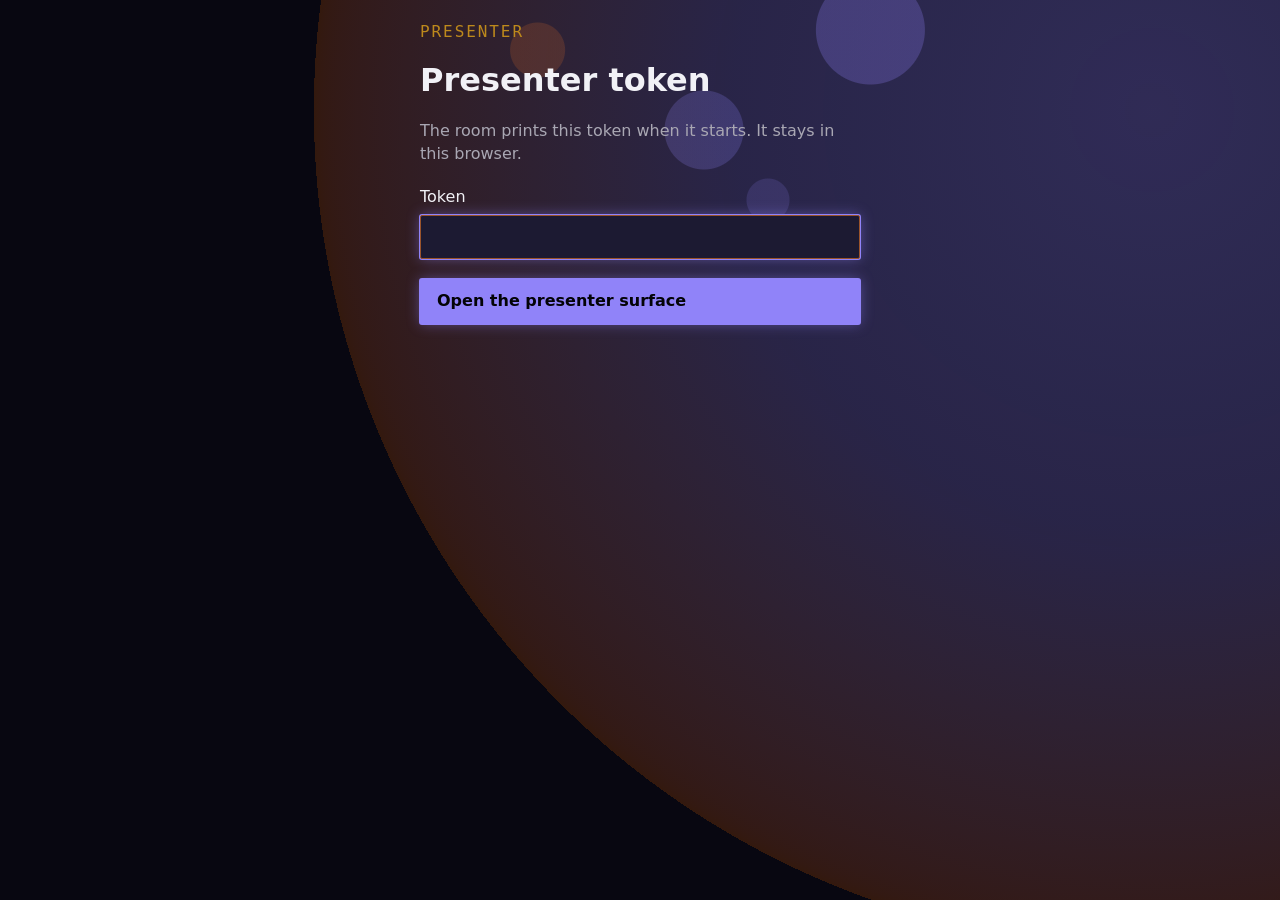
<file: housecast/room/page/present.html>
<!doctype html>
<html lang="en" class="present" data-ground="dark">
<head>
<meta charset="utf-8">
<meta name="viewport" content="width=device-width, initial-scale=1">
<meta name="color-scheme" content="dark">
<title>presenter</title>
<link rel="icon" href="data:,">
<link rel="stylesheet" href="coilyco-kit.css">
<link rel="stylesheet" href="room.css">
<style>
  .bar { position: sticky; top: 0; z-index: 2; display: flex; flex-wrap: wrap; align-items: center; gap: 0.6rem 1rem; padding: 0.8rem 1.25rem; background: var(--k-surface); border-bottom: 2px solid var(--k-brand); }
  .bar .status { margin-left: auto; font-size: 0.9rem; }
  .banner { order: -2; }
  #round-panel { order: -1; }
  .cols { display: grid; grid-template-columns: minmax(0, 1fr) minmax(0, 1.2fr); gap: 1.25rem; align-items: start; }
  @media (max-width: 900px) { .cols { grid-template-columns: minmax(0, 1fr); } }
  .incoming { list-style: none; margin: 0; padding: 0; display: flex; flex-direction: column; gap: 0.4rem; }
  .incoming button { width: 100%; text-align: left; display: grid; grid-template-columns: minmax(0, 1fr) auto; gap: 0.3rem 0.8rem; padding: 0.6rem 0.8rem; border-radius: 10px; border: 1px solid var(--line); background: var(--card); }
  .incoming button[aria-current="true"] { border-color: var(--presenter); box-shadow: inset 4px 0 0 var(--presenter); }
  .incoming .score { font-family: var(--mono); font-weight: 700; }
  .chips { grid-column: 1 / -1; display: flex; flex-wrap: wrap; gap: 0.3rem 0.8rem; font-size: 0.85rem; color: var(--dim); }
  .chip { display: inline-flex; gap: 0.3em; align-items: center; }
  .chip .logo { width: 1.5em; height: 1.5em; }
  .roles { flex-direction: column; flex-wrap: nowrap; gap: 0.15rem; }
  .roles .chip { display: flex; justify-content: space-between; padding: 0.1rem 0; border: 0; border-radius: 0; color: var(--text); font-weight: 400; letter-spacing: 0; text-transform: none; }
  .roles .chip__state { color: var(--dim); }
  .sort { display: flex; gap: 0.4rem; }
  .sort .k-btn[aria-pressed="true"] { border-color: var(--k-brand); color: var(--k-text); }
  .case-controls { display: flex; flex-wrap: wrap; gap: 0.6rem; }
  .gate { max-width: 30rem; }
</style>
</head>
<body class="present k-page">
<p class="demo-chip" id="demo-chip" hidden>demo data</p>

<form class="wrap gate" id="gate" hidden>
  <p class="eyebrow eyebrow--live">presenter</p>
  <h1>Presenter token</h1>
  <p class="dim" id="gate-why">The room prints this token when it starts. It stays in this browser.</p>
  <label class="field">Token<input class="k-input" id="gate-token" type="password" autocomplete="off" required></label>
  <button class="pick k-btn k-btn--primary" type="submit">Open the presenter surface</button>
</form>

<div id="surface" hidden>
  <header class="bar">
    <p class="eyebrow eyebrow--live" id="phase-label"></p>
    <button class="next k-btn k-btn--primary" id="next" type="button"></button>
    <button class="next k-btn k-btn--primary" id="pick-next" type="button" hidden></button>
    <button class="next k-btn k-btn--primary" id="finish" type="button" hidden>Finish: show the eval table</button>
    <button class="k-btn k-btn--ghost" id="reasons-toggle" type="button"></button>
    <p class="dim" id="reasons-state" role="status"></p>
    <p class="status" id="status" role="status"></p>
  </header>
  <main class="wrap k-dense" style="max-width:90rem">
    <p class="banner" id="banner" role="status" hidden></p>
    <section class="panel" id="cases-panel" aria-labelledby="add-title">
      <h2 id="add-title">Add cases</h2>
      <p class="dim">A case is answered ahead of time and stays hidden from the room until you pick it.</p>
      <div class="field">
        <label for="case-text" class="dim">Add a case</label>
        <textarea class="k-textarea" id="case-text"></textarea>
        <button class="pick k-btn k-btn--primary" id="case-add" type="button">Add this case</button>
      </div>
      <p class="note" id="case-note" role="status" hidden></p>
    </section>
    <div class="cols">
      <section class="panel" aria-labelledby="incoming-title">
        <div style="display:flex;justify-content:space-between;align-items:center;gap:1rem;flex-wrap:wrap">
          <h2 id="incoming-title">Cases</h2>
          <div class="sort" role="group" aria-label="Sort prompts">
            <button class="k-btn k-btn--ghost" type="button" data-sort="order" aria-pressed="true">In order</button>
            <button class="k-btn k-btn--ghost" type="button" data-sort="divergence" aria-pressed="false">Most different</button>
            <button class="k-btn k-btn--ghost" type="button" data-sort="newest" aria-pressed="false">Newest</button>
          </div>
          <button class="k-btn k-btn--ghost" type="button" id="cases-download" disabled>Download cases as JSON</button>
        </div>
        <ul class="incoming" id="incoming"></ul>
      </section>
      <section class="panel" aria-labelledby="detail-title" id="detail">
        <h2 id="detail-title">Pick a case to read its four answers</h2>
        <p class="dim" id="detail-meta"></p>
        <div id="detail-case"></div>
        <div class="answers" id="detail-answers"></div>
        <div id="detail-jev"></div>
        <button class="pick k-btn k-btn--primary" id="pick" type="button" hidden></button>
        <div class="case-controls" id="case-controls" hidden>
          <button class="k-btn k-btn--ghost" type="button" id="case-run">Run this case again</button>
          <button class="k-btn k-btn--ghost" type="button" id="case-delete">Delete this case</button>
        </div>
      </section>
    </div>
    <section class="panel" id="round-panel" aria-labelledby="round-title" hidden>
      <h2 id="round-title"></h2>
      <p class="dim" id="round-meta"></p>
      <div class="split" id="round-split"></div>
      <div id="round-eval"></div>
      <ul class="failures" id="round-failures"></ul>
    </section>
  </main>
</div>

<script src="room.js"></script>
<script src="views.js"></script>
<script>
"use strict";
const { promptById, answerFor, seconds, escapeHtml, postJson, SHOW_PROPOSALS, CASE_MAX } = window.Room;
const V = window.RoomViews;
const $ = (id) => document.getElementById(id);

const demo = Boolean(new URLSearchParams(location.search).get("demo"));
let token = null;
let room = null;
let link = { live: true };
let selected = null;
let sort = "order";

// A token in the address is taken once and dropped from the URL bar. It is kept
// in localStorage, so a reload, a crashed tab, or a new tab keeps control.
function keepToken(value) {
  try { localStorage.setItem("room-token", value); } catch {}
}
(function takeToken() {
  const fromHash = new URLSearchParams(location.hash.slice(1)).get("token");
  if (fromHash) {
    keepToken(fromHash);
    history.replaceState(null, "", location.pathname + location.search);
  }
  try { token = fromHash ?? localStorage.getItem("room-token"); } catch { token = fromHash; }
})();

/** Past the measured p95 of 43s, with room to spare, a stuck subject stops holding the pick. */
const PICK_ANYWAY_S = 75;

const NEXT = {
  holding: { label: SHOW_PROPOSALS ? "Open proposals" : "Show the join address", to: "submissions" },
  submissions: { label: "Pick a case to start grading", to: null },
  grading: { label: "Close grading, show the results", to: "split" },
  split: { label: SHOW_PROPOSALS ? "Open proposals for the next case" : "Wait for the next case", to: "submissions" },
  closing: { label: "Back to holding", to: "holding" },
};

async function control(path, body, method = "POST") {
  if (demo) {
    if (method === "DELETE") room.prompts = room.prompts.filter((p) => p.id !== path.split("/")[1]);
    if (path === "phase") room.phase = body.phase;
    if (path === "pick") { room.round = { n: room.round.n + 1, prompt_id: body.prompt_id, graded: 0 }; room.phase = "grading"; }
    if (path === "reasons") room.reasonsVisible = body.visible;
    render();
    return true;
  }
  V.setText($("status"), "Sending.");
  const result = await postJson(`api/control/${path}`, body, { "X-Control-Token": token }, path === "pick" ? 1 : 2, method);
  V.setText($("status"), result.ok ? "" : result.body.reason ?? result.body.detail ?? `Refused (${result.status}).`);
  return result.ok;
}

function sortedPrompts() {
  const list = [...room.prompts];
  if (sort === "order") return list.sort((a, b) => a.seq - b.seq);
  if (sort === "newest") return list.reverse();
  const score = (p) => (room.divergence[p.id]?.state === "done" ? room.divergence[p.id].score : -1);
  return list.sort((a, b) => score(b) - score(a) || b.seq - a.seq);
}

function chips(prompt) {
  return room.subjects
    .map((s) => {
      const answer = answerFor(room, prompt.id, s.id);
      const word = { queued: "waiting", running: "thinking", done: "done", empty: "no answer", failed: "no answer" }[answer.state] ?? answer.state;
      return `<span class="chip">${V.who(room, s)}<span class="chip__state">${word}</span></span>`;
    })
    .join("");
}

/** One line for a list row: the question, without its pasted context. */
function oneLine(text) {
  const line = (V.splitPrompt(text).question || String(text ?? "")).replace(/\s+/g, " ").trim();
  return line.length > 140 ? `${line.slice(0, 139)}…` : line;
}

function renderIncoming() {
  const rows = sortedPrompts();
  V.setHtml($("incoming"), rows.length
    ? rows.map((p) => {
        const d = room.divergence[p.id];
        const score = d?.state === "done" ? `${d.score.toFixed(2)}${d.method === "lexical" ? "*" : ""}` : d?.state === "failed" ? "unscored" : "…";
        const used = room.rounds.some((r) => r.prompt_id === p.id) || room.round.prompt_id === p.id;
        return `<li><button type="button" data-prompt="${escapeHtml(p.id)}"${p.id === selected ? ' aria-current="true"' : ""}>
          <span>${escapeHtml(oneLine(p.text))}${used ? ' <span class="dim">(used)</span>' : ""}</span><span class="score">${score}</span>
          <span class="chips roles">${chips(p)}</span></button></li>`;
      }).join("")
    : `<li class="dim">${room.phase === "submissions" ? "No cases yet. They appear here as people propose them." : SHOW_PROPOSALS ? "No cases yet. Add some above, or open proposals." : "No cases yet. Paste one above."}</li>`);
}

/** The next case not yet picked, in the order the list shows, so stepping through is one click. */
function nextInLine() {
  const left = sortedPrompts().filter((p) => !isUsed(p.id));
  return { next: left[0] ?? null, left: left.length };
}

/** What picking the selected prompt would do, so the bar and the panel say the same thing. */
function isUsed(id) {
  return room.round.prompt_id === id || room.rounds.some((r) => r.prompt_id === id);
}

function pickInfo(now) {
  const prompt = selected ? promptById(room, selected) : null;
  // A prompt already graded is never armed, so the last round's case is one tap from re-running.
  // Results count too, so the screen never drops to waiting between two cases.
  if (!prompt || !["holding", "submissions", "split"].includes(room.phase) || isUsed(prompt.id)) return null;
  // Grading on a missing answer would leave the room nothing to grade, so the pick waits for all four.
  // Empty and failed are final, so only queued or running holds the pick. A subject
  // stuck past PICK_ANYWAY_S can't stall the round: the pick opens, and says who is missing.
  const stuck = room.subjects.filter((s) => ["queued", "running"].includes(answerFor(room, prompt.id, s.id).state));
  const oldest = Math.max(0, ...stuck.map((s) => { const a = answerFor(room, prompt.id, s.id); return a.started_at ? seconds(a.started_at, now) : 0; }));
  const anyway = stuck.length > 0 && oldest >= PICK_ANYWAY_S;
  const label = !stuck.length
    ? `Pick this for case ${room.round.n + 1}, and open grading`
    : anyway
      ? `Pick anyway, without ${stuck.map((s) => s.label).join(" and ")}`
      : `Waiting on ${stuck.length} ${stuck.length === 1 ? "answer" : "answers"} before this can be picked`;
  return { label, disabled: stuck.length > 0 && !anyway };
}

function renderDetail(now) {
  const prompt = selected ? promptById(room, selected) : null;
  V.setText($("detail-title"), prompt ? V.splitPrompt(prompt.text).question || prompt.text : "Pick a case to read its four answers");
  const d = prompt && room.divergence[prompt.id];
  const sure = d?.method === "lexical" ? null : V.jevConfidence(d);
  V.setText($("detail-meta"), prompt ? `Prompt ${prompt.seq}${d?.state === "done" ? (d.method === "lexical" ? `, word overlap ${d.score.toFixed(2)} (Jev did not answer)` : `, answers differ by ${d.score.toFixed(2)}${sure === null ? "" : `, Jev is ${sure}% sure`}`) : ""}` : "");
  V.setHtml($("detail-case"), prompt ? V.caseCard(prompt, { withText: false, withContext: true, presenter: true }) : "");
  V.setHtml($("detail-answers"), prompt ? room.subjects.map((s) => V.answerCard(room, prompt.id, s, now, "", { cause: true })).join("") : "");
  V.setHtml($("detail-jev"), prompt ? V.measure(room, prompt.id) : "");
  // A case already in a round stays, and one still answering is left to finish.
  const running = prompt && room.subjects.some((s) => ["queued", "running"].includes(answerFor(room, prompt.id, s.id).state));
  $("case-controls").hidden = !prompt || isUsed(prompt.id);
  $("case-run").disabled = Boolean(running);
  const pick = pickInfo(now);
  $("pick").hidden = !pick;
  if (pick) {
    $("pick").disabled = pick.disabled;
    V.setText($("pick"), pick.label);
  }
}

function renderRound() {
  const panel = $("round-panel");
  panel.hidden = !["grading", "split", "closing"].includes(room.phase);
  V.setHtml($("round-split"), "");
  V.setHtml($("round-eval"), "");
  V.setHtml($("round-failures"), "");
  if (room.phase === "grading") {
    V.setText($("round-title"), `Case ${room.round.n}: grading`);
    V.setText($("round-meta"), `${room.round.graded ?? 0} graded so far. The room sees a count, never a direction.`);
  } else if (room.phase === "split") {
    const last = room.rounds[room.rounds.length - 1];
    V.setText($("round-title"), `Case ${last?.n ?? room.round.n}: results`);
    V.setText($("round-meta"), promptById(room, last?.prompt_id)?.text ?? "");
    V.setHtml($("round-split"), (last && V.split(room, last.n, { tall: 10 })) ?? "");
    V.setHtml($("round-failures"), last ? V.roundReasons(room, last.n) : "");
  } else if (room.phase === "closing") {
    V.setText($("round-title"), "The eval, with the reasons");
    V.setText($("round-meta"), "The shared screen shows the table without reasons. The reasons are attendee-typed, so they're here to read aloud.");
    V.setHtml($("round-eval"), V.evalTable(room));
    V.setHtml($("round-failures"), V.failures(room) + V.notes(room));
  }
}

// The closer is a view of /screen on this same laptop, raised over a BroadcastChannel,
// so the shared tab never navigates. `/screen#closer` is the fallback on another machine.
let closerShown = false;
let screenChannel = null;
let screenAck = false;
let refused = false;
const SCREEN_SILENT = "The shared screen did not answer. Open it in this browser, or add #closer to its address.";
try {
  screenChannel = new BroadcastChannel("room-screen");
  screenChannel.onmessage = (event) => {
    if (event.data?.ask) screenChannel.postMessage({ closer: closerShown });
    if (event.data?.ack) screenAck = true;
    // A reloaded presenter learns what the shared screen is showing instead of guessing.
    if ("shown" in (event.data ?? {})) { closerShown = Boolean(event.data.shown); render(); }
  };
  screenChannel.postMessage({ query: true });
} catch {}

/** The channel only reaches a /screen tab in this browser profile, so a silent one is said aloud. */
function toggleCloser() {
  closerShown = !closerShown;
  screenAck = false;
  screenChannel.postMessage({ closer: closerShown });
  setTimeout(() => {
    if (!screenAck) $("status").textContent = SCREEN_SILENT;
    else if ($("status").textContent === SCREEN_SILENT) $("status").textContent = "";
  }, 1500);
  render();
}

function render() {
  if (!room) return;
  const now = Date.now();
  if (room.phase !== "closing" && closerShown) {
    closerShown = false;
    screenChannel?.postMessage({ closer: false });
  }
  // Attendees read the round being opened, so submissions names the next one.
  const shown = room.phase === "submissions" ? room.round.n + 1 : room.round.n;
  V.setText($("phase-label"), shown ? `Case ${shown}` : "No case yet");
  const pick = pickInfo(now);
  const next = NEXT[room.phase];
  // In closing the primary raises the closer, since going back to holding resets the room.
  const raisesCloser = room.phase === "closing" && Boolean(screenChannel);
  V.setText($("next"), pick ? pick.label : raisesCloser ? (closerShown ? "Back to the eval table" : "Show the closer on the shared screen") : next.label);
  $("next").disabled = pick ? pick.disabled : !raisesCloser && !next.to;
  $("finish").hidden = room.phase !== "split";
  $("cases-download").disabled = !room.prompts.length;
  $("cases-download").title = `${room.prompts.length} ${room.prompts.length === 1 ? "case" : "cases"}, in the order the list shows`;
  const { next: upNext, left } = nextInLine();
  const answering = upNext && room.subjects.some((s) => ["queued", "running"].includes(answerFor(room, upNext.id, s.id).state));
  $("pick-next").hidden = !["holding", "submissions", "split"].includes(room.phase) || !upNext;
  $("pick-next").disabled = Boolean(answering);
  V.setText($("pick-next"), answering ? `Next case is still answering (${left} left)` : `Pick next case (${left} left)`);
  $("pick-next").title = upNext ? oneLine(upNext.text) : "";
  const hidden = room.reasonsVisible === false;
  V.setText($("reasons-toggle"), hidden ? "Show comments to attendees" : "Hide comments from attendees");
  V.setText($("reasons-state"), hidden ? "Comments are hidden from attendees." : "Attendees can read comments.");
  if (room.phase === "submissions" && selected && isUsed(selected)) selected = null;
  if (!selected && room.round.prompt_id) selected = room.round.prompt_id;
  renderIncoming();
  renderDetail(now);
  renderRound();
}

function renderLink() {
  $("banner").hidden = link.live;
  if (link.refused) {
    $("banner").hidden = true;
    $("surface").hidden = true;
    $("gate").hidden = false;
    refused = true;
    V.setText($("gate-why"), "The room refused that token. Paste the one it printed when it started.");
    try { localStorage.removeItem("room-token"); } catch {}
  } else if (!link.live) {
    V.setText($("banner"), `Reconnecting. This is from ${seconds(new Date(link.since).toISOString(), Date.now())}s ago.`);
  }
}

function start() {
  $("gate").hidden = true;
  $("surface").hidden = false;
  window.Room.connect(
    (next) => { room = next; render(); },
    (next) => { link = next; renderLink(); },
    {
      snapshotUrl: "api/control/room",
      eventsUrl: `api/room/events?view=presenter&token=${encodeURIComponent(token ?? "")}`,
      headers: { "X-Control-Token": token ?? "" },
      // Presenter events can carry answers with text the attendee shapes lack, so re-read the whole room.
      alwaysResnapshot: true,
    },
  );
  $("demo-chip").hidden = !demo;
  setInterval(() => { render(); renderLink(); }, 1000);
}

$("incoming").addEventListener("click", (event) => {
  const row = event.target.closest("button[data-prompt]");
  if (!row) return;
  selected = row.dataset.prompt;
  render();
});
document.querySelector(".sort").addEventListener("click", (event) => {
  const button = event.target.closest("button[data-sort]");
  if (!button) return;
  sort = button.dataset.sort;
  document.querySelectorAll(".sort button").forEach((b) => b.setAttribute("aria-pressed", String(b === button)));
  render();
});
$("next").addEventListener("click", () => {
  if (pickInfo(Date.now())) return void control("pick", { prompt_id: selected });
  if (room.phase === "closing" && screenChannel) return toggleCloser();
  const next = NEXT[room.phase];
  if (next.to) void control("phase", { phase: next.to });
});
$("pick-next").addEventListener("click", () => {
  const { next: upNext } = nextInLine();
  if (!upNext) return;
  selected = upNext.id;
  void control("pick", { prompt_id: upNext.id });
});
$("finish").addEventListener("click", () => void control("phase", { phase: "closing" }));
$("reasons-toggle").addEventListener("click", async () => {
  const visible = room.reasonsVisible === false;
  if (await control("reasons", { visible })) {
    room.reasonsVisible = visible;
    render();
  }
});
$("case-run").addEventListener("click", () => {
  if (selected) void control(`cases/${selected}/run`, {});
});
$("case-delete").addEventListener("click", async () => {
  if (!selected || !window.confirm("Delete this case? It leaves the room and cannot be brought back.")) return;
  if (await control(`cases/${selected}`, undefined, "DELETE")) {
    selected = null;
    render();
  }
});
$("pick").addEventListener("click", () => {
  if (selected) void control("pick", { prompt_id: selected });
});
// ------------------------------------------------------ added cases
$("case-text").maxLength = CASE_MAX;
document.querySelector('label[for="case-text"]').textContent = `Add a case. Context first, then the question, up to ${CASE_MAX} characters`;
function caseNote(text, tone) {
  const el = $("case-note");
  el.hidden = !text;
  el.textContent = text;
  el.dataset.tone = tone;
}

async function addCase(c) {
  const clean = (v) => (typeof v === "string" ? v.trim() : "");
  const body = { text: clean(c.text) };
  return demo ? { ok: true, body: {} } : postJson("api/control/cases", body, { "X-Control-Token": token }, 1);
}

/** Every case in the room, in the order the list shows, as a list of {text}. */
function casesJson() {
  const cases = sortedPrompts().filter((p) => p.text).map((p) => ({ text: p.text }));
  return JSON.stringify(cases, null, 2);
}

$("cases-download").addEventListener("click", () => {
  const stamp = new Date().toISOString().slice(0, 16).replace(/[-:T]/g, "");
  const link = document.createElement("a");
  link.href = URL.createObjectURL(new Blob([casesJson(), "\n"], { type: "application/json" }));
  link.download = `housecast-cases-${stamp}.json`;
  document.body.append(link);
  link.click();
  link.remove();
  setTimeout(() => URL.revokeObjectURL(link.href), 1000);
});

let loading = false;

function setLoading(on) {
  loading = on;
  $("case-add").disabled = on;
}

$("case-add").addEventListener("click", async () => {
  if (loading) return;
  setLoading(true);
  const result = await addCase({ text: $("case-text").value });
  setLoading(false);
  if (result.ok) {
    $("case-text").value = "";
    caseNote("Added. The four are answering it now.", "ok");
  } else {
    caseNote(result.body.reason ?? result.body.detail ?? `The room refused that (${result.status}).`, "error");
  }
});

$("gate").addEventListener("submit", (event) => {
  event.preventDefault();
  token = $("gate-token").value.trim();
  keepToken(token);
  // A refused session holds a stopped stream and old headers, so it starts clean.
  if (refused) location.reload();
  else start();
});

if (token || demo) start();
else $("gate").hidden = false;
</script>
</body>
</html>
</file>
<file: housecast/room/page/coilyco-kit.css>
@charset "UTF-8";
:root {
  --k-t-body: 1rem;
  --k-t-lead: 1.125rem;
  --k-t-h3: 1.375rem;
  --k-t-h2: 1.75rem;
  --k-t-h1: 2.25rem;
  --k-t-display: clamp(2.5rem, 6vw, 4rem);
  --k-lh-tight: 1.2;
  --k-lh-ui: 1.4;
  --k-lh-body: 1.6;
  --k-measure: 65ch;
  --k-column: 1180px;
  --k-s-1: 4px;
  --k-s-2: 8px;
  --k-s-3: 12px;
  --k-s-4: 16px;
  --k-s-5: 24px;
  --k-s-6: 32px;
  --k-s-7: 48px;
  --k-s-8: 64px;
  --k-s-9: 96px;
  --k-r-0: 0;
  --k-r-1: 2px;
  --k-r-2: 4px;
  --k-r-pill: 999px;
  --k-r-circle: 50%;
  --k-font-display: "Chakra Petch", "Trebuchet MS", var(--k-font-ui);
  --k-font-ui: "Roboto", system-ui, -apple-system, "Helvetica Neue", sans-serif;
  --k-font-mono: "JetBrains Mono", sfmono-regular, consolas, menlo, monospace;
  --k-ease: cubic-bezier(0.2, 0.6, 0.3, 1);
  --k-dur: 120ms;
  --k-dur-slow: 260ms;
  --k-n-950: #010101;
  --k-n-100: #f1f1f6;
  --k-n-0: #fcfcff;
  --k-p-950: #030307;
  --k-p-900: #080711;
  --k-p-850: #121022;
  --k-p-800: #1c1a32;
  --k-p-750: #2b2844;
  --k-p-700: #393755;
  --k-p-650: #48475a;
  --k-w-50: #fdfaf8;
  --k-w-100: #f8f0ec;
  --k-w-200: #f2e5de;
  --k-w-300: #e8d6cc;
  --k-w-400: #c2ada1;
  --k-b-700: #3b0896;
  --k-b-600: #5410d0;
  --k-b-500: #6a3bf2;
  --k-b-400: #9083f9;
  --k-b-300: #a49dfc;
  --k-b-200: #c5c3fd;
  --k-a-700: #8e3c00;
  --k-a-300: #fb6e00;
  --k-cost-d: #e0716a;
  --k-cost-p: #a43b38;
  --k-refuse-d: #bd891c;
  --k-refuse-p: #6b4a00;
  --k-grant-d: #4ca563;
  --k-grant-p: #006e30;
  --k-context-d: #8f8cc9;
  --k-context-p: #5c5891;
  --k-reference-d: #af7fd2;
  --k-reference-p: #7a4b9a;
  --k-dim-d: #a9a7b3;
  --k-dim-p: #5e5e65;
  --k-focus-both: #7665e0;
  --k-shade-ink: #03020c;
  --k-loud: 0.5;
  --k-edge-w: 1.5px;
  --k-ground-texture:
    radial-gradient(
      circle at 90% 110px,
      color-mix(in srgb, var(--k-brand) 30%, transparent) 0%,
      color-mix(in srgb, var(--k-brand) 24%, transparent) 30%,
      color-mix(in srgb, var(--k-accent) 18%, transparent) 60%,
      transparent 260px
    ),
    radial-gradient(
      circle at 68% 30px,
      color-mix(in srgb, var(--k-brand) 26%, transparent) 0 54px,
      transparent 55px
    ),
    radial-gradient(
      circle at 55% 130px,
      color-mix(in srgb, var(--k-brand) 22%, transparent) 0 39px,
      transparent 40px
    ),
    radial-gradient(
      circle at 42% 50px,
      color-mix(in srgb, var(--k-accent) 18%, transparent) 0 27px,
      transparent 28px
    ),
    radial-gradient(
      circle at 60% 200px,
      color-mix(in srgb, var(--k-brand) 16%, transparent) 0 21px,
      transparent 22px
    );
  --k-ground: var(--k-p-900);
  --k-frame: var(--k-p-850);
  --k-canvas: var(--k-p-800);
  --k-surface: var(--k-p-800);
  --k-content: var(--k-surface);
  --k-raised: var(--k-p-750);
  --k-line: var(--k-a-300);
  --k-line-strong: var(--k-a-300);
  --k-line-quiet: var(--k-p-650);
  --k-edge-mix: 50%;
  --k-fx-off: 0px;
  --k-fx-off-hover: 0px;
  --k-fx-ring: 1px;
  --k-fx-bloom: 14px;
  --k-fx-bloom-hover: 22px;
  --k-fx-bloom-press: 6px;
  --k-fx-halo-hover: 44px;
  --k-fx-lift: 0px;
  --k-fx-sink: 1px;
  --k-dim: var(--k-dim-d);
  --k-text: var(--k-n-100);
  --k-brand: var(--k-b-400);
  --k-accent: var(--k-a-300);
  --k-brand-fg: var(--k-p-950);
  --k-accent-fg: var(--k-p-950);
  --k-focus: var(--k-focus-both);
  --k-scrim: color-mix(in srgb, var(--k-p-950) 72%, transparent);
  --k-shade: var(--k-shade-ink);
  --k-shade-near: 47.5%;
  --k-shade-far-2: 34.2%;
  --k-shade-near-3: 47.5%;
  --k-shade-far-3: 38%;
  --k-cap-1: var(--k-b-500);
  --k-cap-2: var(--k-b-400);
  --k-cap-3: var(--k-b-300);
  --k-tile-1: var(--k-p-950);
  --k-tile-1-hover: var(--k-p-850);
  --k-tile-2: var(--k-p-850);
  --k-tile-2-hover: var(--k-p-800);
  --k-tile-3: var(--k-p-750);
  --k-tile-3-hover: var(--k-p-700);
  --k-cost: var(--k-cost-d);
  --k-refuse: var(--k-refuse-d);
  --k-grant: var(--k-grant-d);
  --k-context: var(--k-context-d);
  --k-reference: var(--k-reference-d);
  --k-syn-keyword: var(--k-b-300);
  --k-syn-string: var(--k-b-200);
  --k-syn-name: var(--k-a-300);
  --k-syn-quiet: var(--k-dim-d);
}

[data-ground=paper],
.k-canvas {
  --k-ground: var(--k-w-50);
  --k-frame: var(--k-p-850);
  --k-canvas: var(--k-w-300);
  --k-surface: var(--k-w-100);
  --k-content: var(--k-surface);
  --k-raised: var(--k-w-200);
  --k-line: var(--k-b-700);
  --k-line-strong: var(--k-b-700);
  --k-line-quiet: var(--k-w-400);
  --k-edge-mix: 34%;
  --k-fx-off: 4px;
  --k-fx-off-hover: 6px;
  --k-fx-ring: 0px;
  --k-fx-bloom: 0px;
  --k-fx-bloom-hover: 0px;
  --k-fx-bloom-press: 0px;
  --k-fx-halo-hover: 0px;
  --k-fx-lift: -2px;
  --k-fx-sink: 4px;
  --k-shade: var(--k-b-700);
  --k-shade-near: 15.2%;
  --k-shade-far-2: 11.4%;
  --k-shade-near-3: 17.1%;
  --k-shade-far-3: 13.3%;
  --k-dim: var(--k-dim-p);
  --k-text: var(--k-p-900);
  --k-brand: var(--k-b-700);
  --k-accent: var(--k-a-700);
  --k-brand-fg: var(--k-w-50);
  --k-accent-fg: var(--k-w-50);
  --k-focus: var(--k-focus-both);
  --k-scrim: color-mix(in srgb, var(--k-p-950) 72%, transparent);
  --k-cap-1: var(--k-b-700);
  --k-cap-2: var(--k-b-600);
  --k-cap-3: var(--k-b-500);
  --k-tile-1: var(--k-w-100);
  --k-tile-1-hover: var(--k-w-200);
  --k-tile-2: var(--k-w-200);
  --k-tile-2-hover: var(--k-w-300);
  --k-tile-3: var(--k-w-300);
  --k-tile-3-hover: var(--k-w-200);
  --k-cost: var(--k-cost-p);
  --k-refuse: var(--k-refuse-p);
  --k-grant: var(--k-grant-p);
  --k-context: var(--k-context-p);
  --k-reference: var(--k-reference-p);
}

[data-ground=dark],
[data-theme=dark] .k-canvas,
.k-nav,
.k-nav-stub,
.k-footer,
.k-shell__rail,
.k-prose pre {
  --k-shade: var(--k-shade-ink);
  --k-shade-near: 47.5%;
  --k-shade-far-2: 34.2%;
  --k-shade-near-3: 47.5%;
  --k-shade-far-3: 38%;
  --k-ground: var(--k-p-900);
  --k-canvas: var(--k-p-800);
  --k-surface: var(--k-p-800);
  --k-content: var(--k-surface);
  --k-raised: var(--k-p-750);
  --k-line: var(--k-a-300);
  --k-line-strong: var(--k-a-300);
  --k-line-quiet: var(--k-p-700);
  --k-edge-mix: 50%;
  --k-fx-off: 0px;
  --k-fx-off-hover: 0px;
  --k-fx-ring: 1px;
  --k-fx-bloom: 14px;
  --k-fx-bloom-hover: 22px;
  --k-fx-bloom-press: 6px;
  --k-fx-halo-hover: 44px;
  --k-fx-lift: 0px;
  --k-fx-sink: 1px;
  --k-dim: var(--k-dim-d);
  --k-text: var(--k-n-100);
  --k-brand: var(--k-b-400);
  --k-accent: var(--k-a-300);
  --k-brand-fg: var(--k-p-950);
  --k-accent-fg: var(--k-p-950);
  --k-cap-1: var(--k-b-500);
  --k-cap-2: var(--k-b-400);
  --k-cap-3: var(--k-b-300);
  --k-tile-1: var(--k-p-950);
  --k-tile-1-hover: var(--k-p-850);
  --k-tile-2: var(--k-p-850);
  --k-tile-2-hover: var(--k-p-800);
  --k-tile-3: var(--k-p-750);
  --k-tile-3-hover: var(--k-p-700);
  --k-cost: var(--k-cost-d);
  --k-refuse: var(--k-refuse-d);
  --k-grant: var(--k-grant-d);
  --k-context: var(--k-context-d);
  --k-reference: var(--k-reference-d);
}

:root,
[data-ground],
.k-canvas,
.k-nav,
.k-nav-stub,
.k-footer,
.k-shell__rail,
.k-prose pre {
  --k-edge: color-mix(
    in srgb,
    var(--k-line) var(--k-edge-mix),
    var(--k-line-quiet)
  );
  --k-shadow-1: 0 1px 2px
    color-mix(in srgb, var(--k-shade) var(--k-shade-near), transparent);
  --k-shadow-2:
    0 2px 4px
      color-mix(in srgb, var(--k-shade) var(--k-shade-near), transparent),
    0 6px 16px
      color-mix(in srgb, var(--k-shade) var(--k-shade-far-2), transparent);
  --k-shadow-3:
    0 4px 8px
      color-mix(in srgb, var(--k-shade) var(--k-shade-near-3), transparent),
    0 12px 32px
      color-mix(in srgb, var(--k-shade) var(--k-shade-far-3), transparent);
  --k-shadow-hard: var(--k-s-4) var(--k-s-4) 0 0
    color-mix(in srgb, var(--k-accent) 72%, transparent);
}

[data-theme=dark] .k-canvas {
  --k-canvas: var(--k-p-900);
}

[data-theme=dark] .k-article {
  background: var(--k-surface);
  --k-content: var(--k-p-750);
}

@media (prefers-color-scheme: dark) {
  :root:not([data-theme=light]) .k-canvas--auto {
    --k-shade: var(--k-shade-ink);
    --k-shade-near: 47.5%;
    --k-shade-far-2: 34.2%;
    --k-shade-near-3: 47.5%;
    --k-shade-far-3: 38%;
    --k-ground: var(--k-p-900);
    --k-canvas: var(--k-p-900);
    --k-surface: var(--k-p-800);
    --k-content: var(--k-surface);
    --k-raised: var(--k-p-750);
    --k-line: var(--k-a-300);
    --k-line-strong: var(--k-a-300);
    --k-line-quiet: var(--k-p-700);
    --k-edge-mix: 50%;
    --k-fx-off: 0px;
    --k-fx-off-hover: 0px;
    --k-fx-ring: 1px;
    --k-fx-bloom: 14px;
    --k-fx-bloom-hover: 22px;
    --k-fx-bloom-press: 6px;
    --k-fx-halo-hover: 44px;
    --k-fx-lift: 0px;
    --k-fx-sink: 1px;
    --k-dim: var(--k-dim-d);
    --k-text: var(--k-n-100);
    --k-brand: var(--k-b-400);
    --k-accent: var(--k-a-300);
    --k-brand-fg: var(--k-p-950);
    --k-accent-fg: var(--k-p-950);
    --k-cap-1: var(--k-b-500);
    --k-cap-2: var(--k-b-400);
    --k-cap-3: var(--k-b-300);
    --k-tile-1: var(--k-p-950);
    --k-tile-1-hover: var(--k-p-850);
    --k-tile-2: var(--k-p-850);
    --k-tile-2-hover: var(--k-p-800);
    --k-tile-3: var(--k-p-750);
    --k-tile-3-hover: var(--k-p-700);
    --k-cost: var(--k-cost-d);
    --k-refuse: var(--k-refuse-d);
    --k-grant: var(--k-grant-d);
    --k-context: var(--k-context-d);
    --k-reference: var(--k-reference-d);
  }
  :root:not([data-theme=light]) .k-canvas--auto .k-article {
    background: var(--k-surface);
    --k-content: var(--k-p-750);
  }
}
.k-canvas {
  background: var(--k-canvas);
  color: var(--k-text);
  padding: var(--k-s-8) var(--k-s-5);
  --k-content: var(--k-surface);
}

.k-canvas__inner {
  max-width: 68rem;
  margin: 0 auto;
  min-width: 0;
}

.k-canvas--narrow .k-canvas__inner {
  max-width: 44rem;
}

@media (max-width: 600px) {
  .k-canvas {
    padding: var(--k-s-6) var(--k-s-4);
  }
}
.k {
  background: var(--k-ground);
  color: var(--k-text);
  font-family: var(--k-font-ui);
  font-size: var(--k-t-body);
  line-height: var(--k-lh-body);
}

.k :where(code, kbd, samp, pre) {
  font-family: var(--k-font-mono);
}

.k-page {
  background-color: var(--k-ground);
  clip-path: inset(0);
  isolation: isolate;
}

.k-page > .k-band:not([data-ground]):not(.k-canvas) {
  background-color: transparent;
}

.k-page::before {
  content: "";
  position: fixed;
  inset: 0;
  z-index: -1;
  pointer-events: none;
  background-image: var(--k-ground-texture);
  background-repeat: no-repeat;
}

.k *,
.k *::before,
.k *::after {
  box-sizing: border-box;
}

.k :focus-visible {
  outline: 3px solid var(--k-focus);
  outline-offset: var(--k-focus-offset, 2px);
  border-radius: var(--k-r-1);
}

.k-display {
  margin: 0;
  font-family: var(--k-font-display);
  font-size: var(--k-t-display);
  font-weight: 700;
  line-height: var(--k-lh-tight);
  letter-spacing: -0.03em;
  text-wrap: balance;
  text-shadow: 0 1px 2px color-mix(in srgb, var(--k-shade) 70%, transparent), 0 2px 8px color-mix(in srgb, var(--k-shade) 55%, transparent), 0 0 24px color-mix(in srgb, var(--k-shade) 35%, transparent);
}

.k-h1,
.k-h2,
.k-h3 {
  margin: 0;
  font-weight: 700;
  line-height: var(--k-lh-tight);
  text-wrap: balance;
}

.k-h1 {
  margin: 0;
  font-family: var(--k-font-display);
  font-size: var(--k-t-h1);
  letter-spacing: -0.02em;
}

.k-h2 {
  margin: 0;
  font-family: var(--k-font-display);
  font-size: var(--k-t-h2);
  letter-spacing: -0.01em;
}

.k-h3 {
  font-size: var(--k-t-h3);
}

.k-lead {
  max-width: var(--k-measure);
  margin: 0;
  font-size: var(--k-t-lead);
  line-height: var(--k-lh-body);
}

.k-body {
  max-width: var(--k-measure);
  margin: 0;
  font-size: var(--k-t-body);
  line-height: var(--k-lh-body);
}

.k-article .k-lead,
.k-article .k-body {
  max-width: none;
}

.k-small {
  margin: 0;
  color: var(--k-dim);
  font-size: var(--k-t-body);
  line-height: var(--k-lh-ui);
}

.k-eyebrow,
.k-label {
  margin: 0;
  color: var(--k-dim);
  font-size: var(--k-t-body);
  font-weight: 500;
  line-height: 1;
  letter-spacing: 0.06em;
  text-transform: uppercase;
}

.k-meta {
  color: var(--k-dim);
  font-size: var(--k-t-body);
  font-variant-numeric: tabular-nums;
}

.k-meta--stale {
  color: var(--k-refuse);
}

.k-section-heading {
  display: flex;
  flex-direction: column;
  gap: var(--k-s-2);
}

.k-link {
  color: var(--k-brand);
  font-weight: 500;
  text-decoration: underline;
  text-decoration-thickness: 1px;
  text-underline-offset: 3px;
}

.k-link:hover {
  text-decoration-thickness: 2px;
}

.k-link--external::after {
  content: " ↗";
  content: " ↗"/" (external site)";
  color: var(--k-accent);
  font-size: 1.15em;
  font-weight: 700;
}

.k-btn {
  display: inline-flex;
  align-items: center;
  gap: var(--k-s-2);
  padding: 10px var(--k-s-4);
  border: 1px solid transparent;
  border-radius: var(--k-r-1);
  font-family: var(--k-font-ui);
  font-size: var(--k-t-body);
  font-weight: 600;
  line-height: var(--k-lh-ui);
  text-decoration: none;
  cursor: pointer;
  box-shadow: var(--k-shadow-2);
  transition: background-color var(--k-dur) var(--k-ease), color var(--k-dur) var(--k-ease), border-color var(--k-dur) var(--k-ease), box-shadow var(--k-dur) var(--k-ease), transform var(--k-dur) var(--k-ease);
}

.k-btn__icon {
  width: 1.05em;
  height: 1.05em;
  flex: none;
  fill: currentColor;
}

.k-btn--primary {
  background: var(--k-brand);
  color: var(--k-brand-fg);
}

.k-btn--primary:hover {
  filter: brightness(1.1);
}

.k-btn--accent {
  background: var(--k-accent);
  color: var(--k-accent-fg);
  box-shadow: var(--k-shadow-2);
}

.k-btn--accent:hover,
.k-btn--dual:hover {
  filter: brightness(1.1);
}

.k-btn--dual {
  border-color: transparent;
  background: linear-gradient(100deg, var(--k-brand) 0 52%, var(--k-accent) 52% 100%);
  color: var(--k-brand-fg);
  font-weight: 700;
  box-shadow: var(--k-shadow-2);
}

.k-btn--ghost {
  border-color: var(--k-brand);
  background: var(--k-content);
  color: var(--k-brand);
}

.k-btn--ghost:hover {
  background: color-mix(in srgb, var(--k-brand) 14%, transparent);
}

.k-btn--quiet {
  border-color: var(--k-edge);
  background: var(--k-content);
  color: var(--k-dim);
}

.k-btn--quiet:hover {
  border-color: var(--k-dim);
  color: var(--k-text);
}

.k-btn--text {
  padding: var(--k-s-2) 0;
  border: 0;
  background: transparent;
  box-shadow: none;
  color: var(--k-brand);
  text-decoration: underline;
  text-underline-offset: 3px;
}

.k-btn--text:hover {
  text-decoration-thickness: 2px;
}

.k-btn--text:active {
  box-shadow: none;
  transform: none;
}

.k-btn[disabled],
.k-btn[aria-disabled=true] {
  border-color: var(--k-edge);
  background: var(--k-raised);
  color: var(--k-dim);
  cursor: not-allowed;
  filter: none;
}

.k-btn[aria-pressed=true] {
  border-color: var(--k-brand);
  background: var(--k-brand);
  color: var(--k-brand-fg);
}

.k-btn[aria-pressed=true]::before {
  content: "✓";
  content: "✓"/"";
}

.k-btn[aria-expanded=true] {
  border-color: var(--k-brand);
  background: var(--k-raised);
  color: var(--k-text);
}

.k-btn[aria-busy=true] {
  cursor: progress;
}

.k-btn[aria-busy=true]::after {
  width: 1em;
  height: 1em;
  flex: none;
  border: 2px solid currentcolor;
  border-right-color: transparent;
  border-radius: var(--k-r-circle);
  content: "";
  animation: k-spin 720ms linear infinite;
}

.k-btn-row {
  display: flex;
  flex-wrap: wrap;
  gap: var(--k-s-3);
  align-items: center;
}

.k-panel {
  padding: var(--k-s-5);
  border: var(--k-edge-w) solid var(--k-edge);
  border-radius: var(--k-r-1);
  background: var(--k-surface);
  box-shadow: var(--k-shadow-2);
  --k-content: var(--k-ground);
}

.k-panel--flush {
  padding: 0;
  overflow: hidden;
}

.k-raised {
  padding: var(--k-s-4);
  border-radius: var(--k-r-1);
  background: var(--k-raised);
  border: 1px solid var(--k-line-quiet);
  --k-content: var(--k-surface);
}

.k-plate {
  display: flex;
  align-items: center;
  justify-content: center;
  padding: var(--k-s-5);
  border: var(--k-edge-w) solid var(--k-edge);
  border-radius: var(--k-r-1);
  background: var(--k-tile-1);
  overflow: hidden;
  box-shadow: var(--k-shadow-2);
}

.k-plate img,
.k-plate video {
  display: block;
  max-width: 100%;
  height: auto;
}

.k-tile {
  display: block;
  padding: var(--k-s-4);
  border: var(--k-edge-w) solid var(--k-edge);
  border-radius: var(--k-r-1);
  background: var(--k-tile-1);
  color: inherit;
  text-decoration: none;
  transition: background-color var(--k-dur) var(--k-ease);
  box-shadow: var(--k-shadow-1);
}

:is(a, button).k-tile:hover {
  background: var(--k-tile-1-hover);
}

.k-tile--2 {
  background: var(--k-tile-2);
}

:is(a, button).k-tile--2:hover {
  background: var(--k-tile-2-hover);
}

.k-tile--3 {
  background: var(--k-tile-3);
}

:is(a, button).k-tile--3:hover {
  background: var(--k-tile-3-hover);
}

.k-tile--private {
  border-style: dashed;
  background: var(--k-raised);
}

.k-tile--private:hover {
  background: var(--k-raised);
}

.k-rule {
  width: 100%;
  height: 2px;
  margin: 0;
  border: 0;
  background: var(--k-accent);
}

.k-cap {
  width: 100%;
  height: 4px;
  border-radius: var(--k-r-1) var(--k-r-1) 0 0;
  background: var(--k-cap-1);
}

.k-cap--2 {
  background: var(--k-cap-2);
}

.k-cap--3 {
  background: var(--k-cap-3);
}

.k-cap--accent {
  background: var(--k-accent);
}

.k-card {
  display: flex;
  flex-direction: column;
  gap: var(--k-s-3);
  padding: var(--k-s-4);
  border: var(--k-edge-w) solid var(--k-edge);
  border-radius: var(--k-r-1);
  background: var(--k-surface);
  color: inherit;
  text-decoration: none;
  box-shadow: var(--k-shadow-2);
  --k-content: var(--k-ground);
}

a.k-card,
.k-card--link {
  transition: background-color var(--k-dur) var(--k-ease), border-color var(--k-dur) var(--k-ease);
}

a.k-card:hover,
.k-card--link:hover {
  border-color: var(--k-accent);
  background: var(--k-raised);
}

.k-card__media {
  color: inherit;
  margin: calc(var(--k-s-4) * -1) calc(var(--k-s-4) * -1) 0;
  border-radius: var(--k-r-1) var(--k-r-1) 0 0;
  background: var(--k-tile-1);
  overflow: hidden;
}

.k-card__media img,
.k-card__media video {
  display: block;
  width: 100%;
  height: 100%;
  object-fit: cover;
}

.k-card__media--wide {
  aspect-ratio: 16/9;
}

.k-card__media--square {
  aspect-ratio: 1/1;
}

.k-card__topline {
  display: flex;
  flex-wrap: wrap;
  gap: var(--k-s-2);
  align-items: center;
  justify-content: space-between;
  color: var(--k-dim);
  font-size: var(--k-t-body);
  font-weight: 500;
  letter-spacing: 0.06em;
  text-transform: uppercase;
}

.k-card__name {
  margin: 0;
  font-size: var(--k-t-h3);
  font-weight: 700;
  line-height: var(--k-lh-tight);
  text-wrap: balance;
}

.k-card__claim {
  margin: 0;
  color: var(--k-dim);
  font-size: var(--k-t-body);
  line-height: var(--k-lh-body);
}

.k-card__foot {
  display: flex;
  flex-wrap: wrap;
  gap: var(--k-s-2);
  align-items: center;
  margin-top: auto;
  padding-top: var(--k-s-1);
}

.k-card--feature {
  gap: var(--k-s-4);
  padding: var(--k-s-5);
}

.k-card--feature .k-card__media {
  margin: calc(var(--k-s-5) * -1) calc(var(--k-s-5) * -1) 0;
}

.k-card--feature .k-card__name {
  font-size: var(--k-t-h2);
  letter-spacing: -0.01em;
}

.k-card--feature .k-card__claim {
  font-size: var(--k-t-body);
}

.k-card--private {
  border-style: dashed;
  background: var(--k-raised);
}

a.k-card--private:hover,
.k-card--private.k-card--link:hover {
  background: var(--k-raised);
  border-color: var(--k-edge);
}

.k-card--seat {
  flex-direction: row;
  align-items: center;
  gap: var(--k-s-4);
}

.k-card__portrait {
  width: 56px;
  height: 56px;
  flex: none;
  border-radius: var(--k-r-circle);
  background: var(--k-tile-1);
  overflow: hidden;
}

.k-card__portrait img {
  display: block;
  width: 100%;
  height: 100%;
  object-fit: cover;
}

.k-card--seat .k-card__name {
  font-size: var(--k-t-body);
}

.k-card-grid {
  display: grid;
  gap: var(--k-s-4);
  grid-template-columns: repeat(auto-fit, minmax(min(260px, 100%), 1fr));
  margin: 0;
  padding: 0;
  list-style: none;
}

.k-card-grid--condensed {
  gap: var(--k-s-3);
  grid-template-columns: repeat(auto-fit, minmax(min(200px, 100%), 1fr));
}

.k-card-grid--roomy {
  gap: var(--k-s-5);
  grid-template-columns: repeat(auto-fit, minmax(min(340px, 100%), 1fr));
}

.k-card-grid > * {
  min-width: 0;
}

.k-card--wide {
  grid-column: span 2;
}

@media (max-width: 600px) {
  .k-card--wide {
    grid-column: auto;
  }
}
.k-chip {
  display: inline-block;
  padding: 5px var(--k-s-2);
  border: 1px solid currentcolor;
  border-radius: var(--k-r-1);
  background: color-mix(in srgb, currentcolor 18%, var(--k-ground));
  font-size: var(--k-t-lead);
  font-weight: 600;
  line-height: 1;
  letter-spacing: 0.06em;
  text-transform: uppercase;
}

.k-chip--tag {
  color: var(--k-brand);
}

.k-chip--neutral {
  color: var(--k-dim);
}

.k-chip--cost {
  color: var(--k-cost);
}

.k-chip--refuse {
  color: var(--k-refuse);
}

.k-chip--grant {
  color: var(--k-grant);
}

.k-chip--error {
  color: var(--k-cost);
}

.k-chip--pending {
  color: var(--k-context);
}

.k-chip--state {
  border-color: var(--k-edge);
  color: var(--k-text);
}

.k-chip--draft {
  color: var(--k-dim);
}

.k-chip--state::before {
  content: "●";
  content: "●"/"";
  margin-right: var(--k-s-1);
}

.k-chip--state.k-chip--cost::before,
.k-chip--state.k-chip--refuse::before,
.k-chip--state.k-chip--grant::before,
.k-chip--state.k-chip--pending::before,
.k-chip--state.k-chip--error::before,
.k-chip--state.k-chip--draft::before {
  font-family: "Apple Color Emoji", "Segoe UI Emoji", "Noto Color Emoji", sans-serif;
  letter-spacing: 0;
}

.k-chip--state.k-chip--cost::before {
  content: "⚠️";
  content: "⚠️"/"";
}

.k-chip--state.k-chip--refuse::before {
  content: "🚫";
  content: "🚫"/"";
}

.k-chip--state.k-chip--grant::before {
  content: "✅";
  content: "✅"/"";
}

.k-chip--state.k-chip--pending::before {
  content: "⏳";
  content: "⏳"/"";
}

.k-chip--state.k-chip--error::before {
  content: "❌";
  content: "❌"/"";
}

.k-chip--state.k-chip--draft::before {
  content: "📝";
  content: "📝"/"";
}

.k-chip-row {
  display: flex;
  flex-wrap: wrap;
  gap: var(--k-s-2);
}

.k-note {
  display: flex;
  flex-direction: column;
  gap: var(--k-s-2);
  padding: var(--k-s-4);
  border: var(--k-edge-w) solid var(--k-context);
  border-left: 3px solid var(--k-context);
  border-radius: var(--k-r-1);
  background: var(--k-surface);
  box-shadow: var(--k-shadow-1);
  --k-content: var(--k-ground);
}

.k-note__label {
  color: var(--k-context);
  font-size: var(--k-t-lead);
  font-weight: 700;
  letter-spacing: 0.06em;
  text-transform: uppercase;
}

.k-note--cost {
  border-left-color: var(--k-cost);
  background: color-mix(in srgb, var(--k-cost) 18%, var(--k-ground));
  border-color: var(--k-cost);
}

.k-note--cost .k-note__label {
  color: var(--k-cost);
}

.k-note--refuse {
  border-left-color: var(--k-refuse);
  background: color-mix(in srgb, var(--k-refuse) 18%, var(--k-ground));
  border-color: var(--k-refuse);
}

.k-note--refuse .k-note__label {
  color: var(--k-refuse);
}

.k-note--grant {
  border-left-color: var(--k-grant);
  background: color-mix(in srgb, var(--k-grant) 18%, var(--k-ground));
  border-color: var(--k-grant);
}

.k-note--grant .k-note__label {
  color: var(--k-grant);
}

.k-note--reference {
  border-left-color: var(--k-reference);
  background: color-mix(in srgb, var(--k-reference) 18%, var(--k-ground));
  border-color: var(--k-reference);
}

.k-note--reference .k-note__label {
  color: var(--k-reference);
}

.k-note--error {
  border-left-color: var(--k-cost);
  background: color-mix(in srgb, var(--k-cost) 18%, var(--k-ground));
  border-color: var(--k-cost);
}

.k-note--error .k-note__label {
  color: var(--k-cost);
}

.k-legend {
  display: flex;
  flex-wrap: wrap;
  gap: var(--k-s-3) var(--k-s-5);
  padding: var(--k-s-3) var(--k-s-4);
  border: var(--k-edge-w) solid var(--k-edge);
  border-radius: var(--k-r-1);
  font-size: var(--k-t-lead);
  background: var(--k-content);
  box-shadow: var(--k-shadow-1);
}

.k-legend__item {
  display: flex;
  align-items: center;
  gap: var(--k-s-2);
  color: var(--k-dim);
}

.k-legend__swatch {
  width: 10px;
  height: 10px;
  flex: none;
  border-radius: var(--k-r-1);
  background: currentcolor;
}

.k-code {
  margin: 0;
  padding: var(--k-s-3) var(--k-s-4);
  border: 2px solid var(--k-brand);
  border-radius: var(--k-r-1);
  background: var(--k-content);
  color: var(--k-text);
  font-family: var(--k-font-mono);
  font-size: var(--k-t-body);
  white-space: pre;
  overflow-x: auto;
}

.k-code--inline {
  display: inline;
  padding: 2px 5px;
  white-space: nowrap;
}

.k-code--annotated {
  display: grid;
  gap: 0;
  padding: 0;
  white-space: normal;
}

.k-code__line {
  padding: var(--k-s-2) var(--k-s-4);
  border-bottom: 1px solid var(--k-line-quiet);
  white-space: pre;
  overflow-x: auto;
}

.k-code__note {
  padding: var(--k-s-2) var(--k-s-4);
  border-bottom: 1px solid var(--k-line-quiet);
  background: var(--k-surface);
  color: var(--k-dim);
  font-family: var(--k-font-ui);
  font-size: var(--k-t-body);
}

.k-code__line:last-child,
.k-code__note:last-child {
  border-bottom: 0;
}

:where(pre, code)[class*=language-] {
  color: var(--k-text);
  text-align: left;
  white-space: pre;
  word-spacing: normal;
  word-break: normal;
  overflow-wrap: normal;
  tab-size: 4;
  hyphens: none;
}

:where([class*=language-]) .token:is(.comment, .prolog, .doctype, .cdata) {
  color: var(--k-syn-quiet);
  font-style: italic;
}

:where([class*=language-]) .token:is(.punctuation, .operator) {
  color: var(--k-syn-quiet);
}

:where([class*=language-]) .token:is(.keyword, .atrule, .builtin, .important, .selector, .tag, .title) {
  color: var(--k-syn-keyword);
  font-weight: 700;
}

:where([class*=language-]) .token:is(.string, .char, .attr-value, .regex, .inserted, .scalar, .url) {
  color: var(--k-syn-string);
}

:where([class*=language-]) .token:is(.function,
.class-name,
.number,
.boolean,
.constant,
.symbol,
.deleted,
.property) {
  color: var(--k-syn-name);
}

:where([class*=language-]) .token:is(.variable, .parameter, .attr-name, .namespace, .code-snippet) {
  color: var(--k-text);
}

.k-table-wrap {
  border: var(--k-edge-w) solid var(--k-edge);
  border-radius: var(--k-r-1);
  overflow-x: auto;
  box-shadow: var(--k-shadow-2);
  background: var(--k-content);
}

.k-chart {
  display: flex;
  flex-direction: column;
  gap: var(--k-s-3);
  padding: var(--k-s-4);
  border: var(--k-edge-w) solid var(--k-edge);
  border-radius: var(--k-r-1);
  background: var(--k-surface);
  color: var(--k-text);
  --k-content: var(--k-ground);
}

.k-chart__plot {
  overflow-x: auto;
}

.k-chart__plot svg {
  display: block;
  max-width: 100%;
  height: auto;
}

.k-chart__plot text {
  fill: var(--k-dim);
  font-family: var(--k-font-mono);
  font-size: var(--k-t-body);
}

.k-chart__grid {
  stroke: var(--k-line-quiet);
  stroke-width: 1;
  fill: none;
}

.k-chart__series {
  fill: var(--k-brand);
  stroke: var(--k-brand);
}

.k-chart__series--2 {
  fill: color-mix(in srgb, var(--k-context) 18%, transparent);
  stroke: var(--k-context);
  stroke-width: 2;
  stroke-dasharray: 5 3;
}

.k-chart__label {
  fill: var(--k-text);
  font-weight: 600;
}

.k-legend__swatch--2 {
  background: color-mix(in srgb, currentcolor 18%, transparent);
  border: 2px dashed currentcolor;
}

.k-table {
  width: 100%;
  border-collapse: collapse;
  font-size: var(--k-t-body);
}

.k-table th {
  padding: var(--k-s-3) var(--k-s-4);
  border-bottom: 2px solid var(--k-accent);
  background: var(--k-brand);
  color: var(--k-brand-fg);
  font-size: var(--k-t-body);
  font-weight: 700;
  letter-spacing: 0.06em;
  text-align: left;
  text-transform: uppercase;
  white-space: nowrap;
}

.k-table td {
  padding: var(--k-s-3) var(--k-s-4);
  border-bottom: 1px solid var(--k-line-quiet);
  color: var(--k-text);
}

.k-table tr:last-child td {
  border-bottom: 0;
}

.k-num {
  font-family: var(--k-font-mono);
  font-variant-numeric: tabular-nums;
  text-align: right;
}

.k-deflist {
  display: grid;
  gap: var(--k-s-2) var(--k-s-4);
  margin: 0;
  grid-template-columns: max-content 1fr;
}

.k-deflist dt {
  color: var(--k-dim);
  font-size: var(--k-t-body);
  font-weight: 600;
}

.k-deflist dd {
  margin: 0;
  font-size: var(--k-t-body);
}

.k-deflist--numbered {
  counter-reset: k-def;
}

.k-deflist--numbered dt::before {
  counter-increment: k-def;
  content: counter(k-def) ". ";
  color: var(--k-brand);
}

@media (max-width: 600px) {
  .k-deflist {
    grid-template-columns: 1fr;
    gap: var(--k-s-1) 0;
  }
  .k-deflist dd {
    margin-bottom: var(--k-s-3);
  }
}
.k-field {
  display: flex;
  flex-direction: column;
  gap: var(--k-s-2);
}

.k-field > label {
  color: var(--k-text);
  font-size: var(--k-t-body);
  font-weight: 700;
}

.k-input,
.k-textarea,
.k-select {
  width: 100%;
  padding: 10px var(--k-s-3);
  border: var(--k-edge-w) solid var(--k-edge);
  border-radius: var(--k-r-1);
  background: var(--k-content);
  color: var(--k-text);
  font-family: var(--k-font-ui);
  font-size: var(--k-t-body);
  line-height: var(--k-lh-ui);
}

.k-textarea {
  min-height: 7em;
  resize: vertical;
}

.k-input::placeholder,
.k-textarea::placeholder {
  color: var(--k-dim);
}

.k-input:hover,
.k-textarea:hover,
.k-select:hover {
  border-color: var(--k-dim);
}

.k-input[aria-invalid=true],
.k-textarea[aria-invalid=true],
.k-select[aria-invalid=true] {
  border-color: var(--k-cost);
}

.k-input[disabled],
.k-textarea[disabled],
.k-select[disabled] {
  background: var(--k-surface);
  color: var(--k-dim);
  cursor: not-allowed;
}

.k-check {
  display: flex;
  align-items: flex-start;
  gap: var(--k-s-2);
  font-size: var(--k-t-body);
}

.k-check input {
  width: 16px;
  height: 16px;
  margin-top: 3px;
  flex: none;
  accent-color: var(--k-brand);
  cursor: pointer;
}

.k-check:has(input:not(:disabled)) {
  cursor: pointer;
}

.k-check:hover input:not(:disabled) {
  box-shadow: 0 0 0 3px color-mix(in srgb, var(--k-brand) 35%, transparent);
}

.k-check input[aria-invalid=true] {
  box-shadow: 0 0 0 2px var(--k-cost);
}

.k-check:has(input:disabled) {
  color: var(--k-dim);
  cursor: not-allowed;
}

.k-check input:disabled {
  cursor: not-allowed;
}

.k-hint {
  color: var(--k-dim);
  font-size: var(--k-t-body);
}

.k-error-text {
  color: var(--k-cost);
  font-size: var(--k-t-body);
  font-weight: 500;
}

.k-progress {
  width: 100%;
  height: 6px;
  border-radius: var(--k-r-pill);
  background: var(--k-raised);
  overflow: hidden;
}

.k-progress__bar {
  height: 100%;
  border-radius: var(--k-r-pill);
  background: var(--k-brand);
  transition: width var(--k-dur-slow) var(--k-ease);
}

.k-skeleton {
  height: var(--k-s-4);
  border-radius: var(--k-r-1);
  background: var(--k-line-quiet);
}

.k-skeleton--title {
  height: var(--k-s-6);
}

.k-skeleton--last {
  width: 60%;
}

.k-steps {
  display: grid;
  gap: var(--k-s-3);
  margin: 0;
  padding: 0;
  counter-reset: k-step;
  grid-template-columns: repeat(auto-fit, minmax(min(180px, 100%), 1fr));
  list-style: none;
}

.k-step {
  display: flex;
  flex-direction: column;
  gap: var(--k-s-2);
  padding: var(--k-s-4);
  border: var(--k-edge-w) solid var(--k-edge);
  border-top: 3px solid var(--k-cap-1);
  border-radius: var(--k-r-1);
  background: var(--k-surface);
  box-shadow: var(--k-shadow-2);
  --k-content: var(--k-ground);
}

.k-step::before {
  counter-increment: k-step;
  content: counter(k-step, decimal-leading-zero);
  color: var(--k-brand);
  font-family: var(--k-font-mono);
  font-size: var(--k-t-body);
}

.k-step__name {
  font-size: var(--k-t-lead);
  font-weight: 700;
}

.k-step__body {
  color: var(--k-dim);
  font-size: var(--k-t-body);
  line-height: var(--k-lh-body);
}

.k-toc {
  display: flex;
  flex-direction: column;
  gap: var(--k-s-1);
}

.k-toc a {
  padding: 5px var(--k-s-2);
  border-radius: var(--k-r-1);
  color: var(--k-dim);
  font-size: var(--k-t-lead);
  text-decoration: none;
  font-weight: 600;
}

.k-toc a:hover {
  background: var(--k-surface);
  color: var(--k-text);
}

.k-toc a[aria-current] {
  border-left: 2px solid var(--k-brand);
  color: var(--k-text);
}

.k-crumbs {
  display: flex;
  flex-wrap: wrap;
  gap: var(--k-s-2);
  align-items: center;
  color: var(--k-dim);
  font-size: var(--k-t-lead);
}

.k-crumbs a {
  color: var(--k-dim);
}

.k-crumbs li + li::before {
  content: "/";
  content: "/"/"";
  margin-right: var(--k-s-2);
  color: var(--k-line-strong);
}

.k-pager {
  display: flex;
  flex-wrap: wrap;
  gap: var(--k-s-3);
  justify-content: space-between;
}

.k-pager__link {
  display: flex;
  flex: 1 1 220px;
  flex-direction: column;
  gap: var(--k-s-1);
  padding: var(--k-s-3) var(--k-s-4);
  border: var(--k-edge-w) solid var(--k-edge);
  border-radius: var(--k-r-1);
  color: inherit;
  text-decoration: none;
  box-shadow: var(--k-shadow-2);
  background: var(--k-content);
}

.k-pager__link:hover {
  border-color: var(--k-dim);
}

.k-pager__link--next {
  text-align: right;
}

.k-pager__dir {
  color: var(--k-dim);
  font-size: var(--k-t-body);
  letter-spacing: 0.06em;
  text-transform: uppercase;
}

.k-pager__name {
  font-size: var(--k-t-h3);
  font-weight: 700;
}

.k-skip {
  position: absolute;
  left: -9999px;
  z-index: 100;
  padding: var(--k-s-3) var(--k-s-4);
  background: var(--k-brand);
  color: var(--k-brand-fg);
  font-weight: 600;
}

.k-skip:focus {
  left: var(--k-s-4);
  top: var(--k-s-4);
}

.k-list {
  display: flex;
  flex-direction: column;
  gap: var(--k-s-2);
  margin: 0;
  padding: 0;
  list-style: none;
}

.k-list--checked li,
.k-list--icon li {
  display: flex;
  gap: var(--k-s-3);
  align-items: flex-start;
  font-size: var(--k-t-body);
  line-height: var(--k-lh-body);
}

.k-list--checked li::before {
  content: "✓";
  content: "✓"/"";
  flex: none;
  color: var(--k-grant);
  font-weight: 700;
}

.k-list__icon {
  flex: none;
  width: 1.4em;
  text-align: center;
}

.k-empty {
  display: flex;
  flex-direction: column;
  align-items: flex-start;
  gap: var(--k-s-3);
  padding: var(--k-s-7) var(--k-s-5);
  border: var(--k-edge-w) dashed var(--k-edge);
  border-radius: var(--k-r-1);
  background: var(--k-surface);
  --k-content: var(--k-ground);
}

.k-empty p {
  max-width: 48ch;
  margin: 0;
  color: var(--k-dim);
  font-size: var(--k-t-body);
  line-height: var(--k-lh-body);
}

:is(.k-card-grid, .k-grid, .k-gallery) > :is(.k-empty, .k-note) {
  grid-column: 1/-1;
}

.k-table td.k-table__state {
  padding: var(--k-s-6) var(--k-s-4);
  white-space: normal;
}

.k-table td.k-table__state > :is(.k-empty, .k-note) {
  border: 0;
  box-shadow: none;
  padding: 0;
  background: none;
}

.k-chart__state {
  display: flex;
  flex-direction: column;
  justify-content: center;
  gap: var(--k-s-3);
  min-height: var(--k-s-9);
}

.k-skeleton--plot {
  height: var(--k-s-9);
}

.k-stale {
  border-left: 3px solid var(--k-refuse);
}

.k-frame {
  border: var(--k-edge-w) solid var(--k-edge);
  border-radius: var(--k-r-1);
  background: var(--k-tile-1);
  overflow: hidden;
}

.k-frame--portrait {
  padding: var(--k-s-2);
  background: var(--k-cap-3);
  border: 0;
  transform: rotate(-3deg);
  box-shadow: var(--k-shadow-hard);
  margin: var(--k-s-3) var(--k-s-6) var(--k-s-6) var(--k-s-3);
}

.k-frame--raised {
  box-shadow: var(--k-shadow-2);
}

.k-frame img,
.k-frame video {
  display: block;
  width: 100%;
  height: auto;
}

.k-frame--portrait {
  aspect-ratio: 3/4;
}

.k-frame--wide {
  aspect-ratio: 16/9;
}

.k-frame--portrait img,
.k-frame--wide img,
.k-frame--portrait video,
.k-frame--wide video {
  height: 100%;
  object-fit: cover;
}

.k-caption {
  margin: var(--k-s-2) 0 0;
  color: var(--k-dim);
  font-size: var(--k-t-body);
  line-height: var(--k-lh-ui);
}

.k-wordmark {
  font-family: var(--k-font-display);
  font-size: var(--k-t-h2);
  font-weight: 700;
  letter-spacing: -0.02em;
  line-height: 1;
}

.k-hero {
  display: flex;
  flex-direction: column;
  gap: var(--k-s-4);
  padding: var(--k-s-8) 0 var(--k-s-7);
}

.k-band .k-hero {
  padding-block: 0;
}

.k-hero__standfirst {
  max-width: 52ch;
  color: var(--k-dim);
  font-size: var(--k-t-lead);
  line-height: var(--k-lh-body);
}

.k-hero--split {
  display: grid;
  gap: var(--k-s-6);
  align-items: center;
  grid-template-columns: minmax(0, 1.5fr) minmax(0, 1fr);
}

@media (max-width: 600px) {
  .k-hero--split {
    grid-template-columns: 1fr;
  }
  .k-hero {
    padding: var(--k-s-6) 0 var(--k-s-5);
  }
}
.k-nav-stub {
  display: none;
  padding: var(--k-s-2) var(--k-s-5);
  border-bottom: 2px solid var(--k-accent);
  background: radial-gradient(circle at 88% 120%, color-mix(in srgb, var(--k-brand) 30%, transparent) 0%, transparent 70%), radial-gradient(circle at 6% -60%, color-mix(in srgb, var(--k-accent) 22%, transparent) 0%, transparent 65%), color-mix(in srgb, var(--k-frame) 62%, transparent);
  --k-content: var(--k-surface);
}

.k-nav-stub--demo {
  display: block;
}

.k-nav {
  display: flex;
  flex-wrap: wrap;
  gap: var(--k-s-3) var(--k-s-5);
  align-items: center;
  justify-content: space-between;
  padding: var(--k-s-3) var(--k-s-5);
  border-bottom: 2px solid var(--k-accent);
  background: radial-gradient(circle at 88% 120%, color-mix(in srgb, var(--k-brand) 30%, transparent) 0%, transparent 70%), radial-gradient(circle at 6% -60%, color-mix(in srgb, var(--k-accent) 22%, transparent) 0%, transparent 65%), color-mix(in srgb, var(--k-frame) 62%, transparent);
  --k-content: var(--k-surface);
}

.k-theme-toggle {
  display: inline-flex;
  gap: var(--k-s-2);
  align-items: center;
  padding: 6px var(--k-s-3);
  border: 0;
  border-radius: var(--k-r-1);
  background: none;
  color: var(--k-dim);
  font-family: var(--k-font-ui);
  font-size: var(--k-t-lead);
  font-weight: 600;
  line-height: var(--k-lh-ui);
  cursor: pointer;
}

.k-theme-toggle[hidden] {
  display: none;
}

.k-theme-toggle:hover {
  background: var(--k-surface);
  color: var(--k-text);
}

.k-theme-toggle__icon {
  display: none;
  width: 1em;
  height: 1em;
  flex: none;
}

[data-theme=light] .k-theme-toggle__icon--moon,
[data-theme=dark] .k-theme-toggle__icon--sun {
  display: block;
}

.k-nav__brand,
.k-footer__brand {
  color: var(--k-text);
  font-family: var(--k-font-display);
  font-size: var(--k-t-body);
  font-weight: 700;
  letter-spacing: -0.01em;
  text-decoration: none;
}

.k-nav__brand {
  display: flex;
  gap: var(--k-s-2);
  align-items: center;
  font-size: var(--k-t-h3);
}

.k-nav__brand > .k-eyebrow,
.k-nav__eyebrow,
.k-footer__brand > .k-eyebrow {
  font-family: var(--k-font-ui);
}

.k-nav__identity {
  display: flex;
  gap: var(--k-s-2);
  align-items: center;
}

.k-brandmark {
  width: 1.15em;
  height: 1.15em;
  flex: none;
  color: var(--k-text);
  transition: color var(--k-dur) var(--k-ease);
}

@property --k-mark-draw {
  syntax: "<number>";
  inherits: true;
  initial-value: 1;
}
@keyframes k-mark-draw {
  from {
    --k-mark-draw: 0;
  }
  to {
    --k-mark-draw: 1;
  }
}
@property --k-mark-heat {
  syntax: "<number>";
  inherits: true;
  initial-value: 0;
}
@keyframes k-mark-heat {
  from, 70% {
    --k-mark-heat: 1;
  }
  to {
    --k-mark-heat: 0;
  }
}
.k-brandmark__heat {
  opacity: var(--k-mark-heat, 0);
}

.k-brandmark__spark {
  offset-rotate: 0deg;
  offset-distance: calc(var(--k-mark-draw, 1) * 100%);
  opacity: clamp(0, (1 - var(--k-mark-draw, 1)) * 12, 1);
}

.k-brandmark__ring,
.k-brandmark__curl {
  stroke-dasharray: 1 2;
}

.k-brandmark__ring {
  stroke-dashoffset: clamp(0, 1 - var(--k-mark-draw, 1) / 0.71, 1);
}

.k-brandmark__curl {
  stroke-dashoffset: clamp(0, 1.05 - (var(--k-mark-draw, 1) - 0.71) / 0.29 * 1.05, 1.05);
}

.k-nav__brand:is(:hover, :focus-visible) .k-brandmark use {
  animation: k-mark-draw 1000ms ease-in-out both, k-mark-heat 1700ms ease both;
}

@property --k-mark-sweep {
  syntax: "<number>";
  inherits: true;
  initial-value: 1;
}
@keyframes k-mark-sweep {
  from {
    --k-mark-sweep: 0;
  }
  to {
    --k-mark-sweep: 1;
  }
}
.k-brandwordmark {
  width: auto;
  height: 1.15em;
  flex: none;
  overflow: visible;
  color: var(--k-text);
}

.k-brandwordmark__markheat {
  opacity: clamp(0, (var(--k-mark-sweep, 1) - 0.02) * 5, 1);
}

.k-brandwordmark__front,
.k-brandwordmark__spark {
  transform: translateX(calc((var(--from) + var(--k-mark-sweep, 1) * var(--span)) * 1px));
}

.k-brandwordmark__spark {
  opacity: clamp(0, (1 - var(--k-mark-sweep, 1)) * 12, 1);
}

.k-nav__brand:is(:hover, :focus-visible) .k-brandwordmark use {
  animation: k-mark-sweep 1000ms ease-in-out both, k-mark-heat 1700ms ease both;
}

@media (prefers-reduced-motion: reduce) {
  .k-nav__brand .k-brandmark use,
  .k-nav__brand .k-brandwordmark use {
    animation: none;
  }
}
.k-footer__brand {
  display: inline-flex;
  gap: var(--k-s-2);
  align-items: center;
}

.k-nav__links {
  display: flex;
  flex-wrap: wrap;
  gap: var(--k-s-1);
  align-items: center;
  margin: 0;
  padding: 0;
  list-style: none;
}

@media (max-width: 600px) {
  .k-nav__links {
    flex: 1 1 100%;
    margin-left: calc(var(--k-s-3) * -1);
    justify-content: space-between;
  }
  .k-nav__links--paired {
    display: grid;
    grid-template-columns: repeat(2, minmax(0, 1fr));
    gap: var(--k-s-1) var(--k-s-2);
  }
  .k-nav__links--paired > .k-nav__switch {
    grid-column: 1/-1;
  }
  .k-nav > .k-theme-toggle {
    margin-left: calc(var(--k-s-3) * -1);
  }
  .k-nav .k-nav__brand {
    display: none;
  }
  .k-nav {
    border-bottom: 0;
  }
  .k-nav-stub {
    display: block;
  }
  .k-nav__switch {
    flex-basis: 100%;
  }
}
.k-nav__links a {
  padding: 6px var(--k-s-3);
  border-radius: var(--k-r-1);
  color: var(--k-dim);
  font-size: var(--k-t-lead);
  text-decoration: none;
  font-weight: 600;
}

.k-nav__links a:hover {
  background: var(--k-surface);
  color: var(--k-text);
}

.k-nav__links a[aria-current] {
  border-bottom: 2px solid var(--k-brand);
  color: var(--k-text);
}

.k-footer {
  display: flex;
  flex-wrap: wrap;
  gap: var(--k-s-3) var(--k-s-5);
  align-items: baseline;
  justify-content: space-between;
  padding: var(--k-s-6) var(--k-s-5);
  border-top: 2px solid var(--k-accent);
  background: radial-gradient(circle at 12% -80%, color-mix(in srgb, var(--k-brand) 30%, transparent) 0%, transparent 70%), radial-gradient(circle at 92% 160%, color-mix(in srgb, var(--k-accent) 13%, transparent) 0%, transparent 65%), color-mix(in srgb, var(--k-frame) 62%, transparent);
  color: var(--k-dim);
  font-size: var(--k-t-lead);
  --k-content: var(--k-surface);
}

.k-footer a {
  color: var(--k-dim);
}

.k-shell {
  display: grid;
  grid-template-columns: 220px minmax(0, 1fr);
  align-items: start;
}

.k-shell__rail {
  position: sticky;
  top: 0;
  align-self: start;
  max-height: 100vh;
  padding: var(--k-s-5) var(--k-s-4);
  border-right: var(--k-edge-w) solid var(--k-edge);
  overflow-y: auto;
  background: var(--k-frame);
  color: var(--k-text);
  --k-content: var(--k-surface);
}

.k-shell__body {
  min-width: 0;
  padding: var(--k-s-6);
}

@media (max-width: 900px) {
  .k-shell {
    grid-template-columns: 1fr;
  }
  .k-shell__rail {
    position: static;
    max-height: none;
    border-right: 0;
    border-bottom: var(--k-edge-w) solid var(--k-edge);
  }
}
.k-article {
  display: flex;
  flex-direction: column;
  gap: var(--k-s-5);
  background: var(--k-ground);
  padding: var(--k-s-6);
  border: var(--k-edge-w) solid var(--k-edge);
  box-shadow: var(--k-shadow-3);
  --k-content: var(--k-surface);
}

@media (max-width: 600px) {
  .k-article {
    padding: var(--k-s-4);
  }
}
.k-article a:not(.k-btn) {
  color: var(--k-brand);
  text-decoration: underline;
  text-underline-offset: 3px;
}

.k-article__header {
  display: flex;
  flex-direction: column;
  gap: var(--k-s-3);
  padding-bottom: var(--k-s-4);
  border-bottom: 2px solid var(--k-accent);
}

.k-article__closer {
  padding-top: var(--k-s-4);
  border-top: 2px solid var(--k-accent);
  background: transparent;
  color: var(--k-dim);
  font-size: var(--k-t-body);
}

.k-prose > * + * {
  margin-top: var(--k-s-4);
}

.k-prose h2 {
  margin-top: var(--k-s-7);
  font-size: var(--k-t-h2);
  line-height: var(--k-lh-tight);
}

.k-prose h3 {
  margin-top: var(--k-s-6);
  font-size: var(--k-t-h3);
  line-height: var(--k-lh-tight);
}

.k-prose p,
.k-prose li {
  font-size: var(--k-t-body);
  line-height: var(--k-lh-body);
}

.k-prose a:not(.k-btn) {
  color: var(--k-brand);
  text-decoration: underline;
  text-underline-offset: 3px;
}

.k-prose ul,
.k-prose ol {
  padding-left: var(--k-s-5);
}

.k-prose li + li {
  margin-top: var(--k-s-2);
}

.k-prose blockquote {
  margin: 0;
  padding-left: var(--k-s-4);
  border-left: 3px solid var(--k-cap-1);
  color: var(--k-dim);
}

.k-prose img {
  display: block;
  max-width: 100%;
  height: auto;
  border-radius: var(--k-r-1);
}

.k-prose figure {
  margin: 0;
}

.k-prose hr {
  height: 1px;
  border: 0;
  background: var(--k-line-quiet);
}

.k-signal {
  display: flex;
  flex-direction: column;
  gap: var(--k-s-3);
  padding: var(--k-s-5);
  border: var(--k-edge-w) solid var(--k-refuse);
  border-left: 3px solid var(--k-refuse);
  border-radius: var(--k-r-1);
  background: var(--k-surface);
  box-shadow: var(--k-shadow-1);
  --k-content: var(--k-ground);
}

.k-signal__code {
  color: var(--k-refuse);
  font-family: var(--k-font-mono);
  font-size: var(--k-t-h2);
  line-height: 1;
}

.k-signal__status {
  color: var(--k-dim);
  font-size: var(--k-t-body);
  letter-spacing: 0.06em;
  text-transform: uppercase;
}

.k-routes {
  display: flex;
  flex-direction: column;
  gap: 1px;
  margin: 0;
  padding: 0;
  border: var(--k-edge-w) solid var(--k-edge);
  border-radius: var(--k-r-1);
  background: var(--k-line-quiet);
  list-style: none;
  overflow: hidden;
  --k-focus-offset: -3px;
}

.k-route {
  display: grid;
  gap: var(--k-s-1) var(--k-s-4);
  padding: var(--k-s-3) var(--k-s-4);
  background: var(--k-content);
  color: inherit;
  text-decoration: none;
  grid-template-columns: minmax(0, 16ch) minmax(0, 1fr) auto;
  align-items: baseline;
}

.k-route:hover {
  background: var(--k-raised);
}

.k-route__path {
  color: var(--k-brand);
  font-family: var(--k-font-mono);
  font-size: var(--k-t-lead);
}

.k-route__description {
  color: var(--k-dim);
  font-size: var(--k-t-body);
}

.k-route__arrow {
  color: var(--k-dim);
}

@media (max-width: 600px) {
  .k-route {
    grid-template-columns: 1fr auto;
  }
  .k-route__description {
    grid-column: 1/-1;
  }
}
.k-facts {
  display: grid;
  gap: 1px;
  border: var(--k-edge-w) solid var(--k-edge);
  border-radius: var(--k-r-1);
  background: var(--k-line-quiet);
  grid-template-columns: repeat(auto-fit, minmax(min(160px, 100%), 1fr));
  overflow: hidden;
}

.k-fact {
  display: flex;
  flex-direction: column;
  gap: var(--k-s-1);
  padding: var(--k-s-4);
  background: var(--k-surface);
  --k-content: var(--k-ground);
}

.k-fact__value {
  font-size: var(--k-t-h2);
  font-weight: 700;
  line-height: var(--k-lh-tight);
}

.k-fact__label {
  color: var(--k-dim);
  font-size: var(--k-t-body);
  letter-spacing: 0.06em;
  text-transform: uppercase;
  font-weight: 600;
}

.k-fact:nth-child(even) {
  background: color-mix(in srgb, var(--k-accent) 18%, var(--k-ground));
}

.k-quote {
  display: flex;
  flex-direction: column;
  gap: var(--k-s-3);
  margin: 0;
  padding: var(--k-s-6);
  border-left: 3px solid var(--k-reference);
  background: var(--k-surface);
  box-shadow: var(--k-shadow-3);
  --k-content: var(--k-ground);
}

.k-quote p {
  margin: 0;
  font-size: var(--k-t-h3);
  line-height: var(--k-lh-body);
}

.k-quote figcaption {
  color: var(--k-dim);
  font-size: var(--k-t-body);
}

.k-player {
  position: relative;
  border: var(--k-edge-w) solid var(--k-edge);
  border-radius: var(--k-r-1);
  background: var(--k-tile-1);
  overflow: hidden;
  box-shadow: var(--k-shadow-2);
}

.k-player video,
.k-player img,
.k-player iframe {
  display: block;
  width: 100%;
  height: 100%;
  border: 0;
  object-fit: cover;
}

.k-player--wide {
  aspect-ratio: 16/9;
}

.k-player__poster {
  --k-focus-offset: -3px;
  position: relative;
  display: block;
  width: 100%;
  height: 100%;
}

.k-player__play {
  position: absolute;
  top: 50%;
  left: 50%;
  width: 4.5rem;
  height: 4.5rem;
  border-radius: 50%;
  background: var(--k-accent);
  box-shadow: var(--k-shadow-2);
  transform: translate(-50%, -50%);
  transition: transform var(--k-dur) var(--k-ease);
}

.k-player__play::before {
  content: "";
  position: absolute;
  inset: 30% 26% 30% 36%;
  background: var(--k-accent-fg);
  clip-path: polygon(0 0, 100% 50%, 0 100%);
}

.k-player__poster:hover .k-player__play {
  transform: translate(-50%, -50%) scale(1.08);
}

.k-reel {
  display: grid;
  gap: var(--k-s-4);
  grid-auto-columns: minmax(260px, 1fr);
  grid-auto-flow: column;
  overflow-x: auto;
  scroll-snap-type: x proximity;
  border: var(--k-edge-w) solid var(--k-edge);
  background: var(--k-raised);
  padding: var(--k-s-4);
}

.k-reel > * {
  scroll-snap-align: start;
}

.k-flow {
  display: flex;
  flex-wrap: wrap;
  gap: var(--k-s-3);
  align-items: stretch;
  margin: 0;
  padding: 0;
  list-style: none;
}

.k-flow > li {
  flex: 1 1 160px;
  padding: var(--k-s-4);
  border: var(--k-edge-w) solid var(--k-edge);
  border-radius: var(--k-r-1);
  background: var(--k-content);
  box-shadow: var(--k-shadow-2);
}

.k-flow > li + li {
  position: relative;
}

.k-flow > li + li::before {
  position: absolute;
  top: 50%;
  left: calc(var(--k-s-3) * -1);
  color: var(--k-line-strong);
  content: "›";
  content: "›"/"";
  transform: translate(-50%, -50%);
}

.k-slide {
  display: grid;
  gap: var(--k-s-6);
  align-items: center;
  padding: var(--k-s-9) var(--k-s-5);
  grid-template-columns: minmax(0, 1fr) minmax(0, 1fr);
}

.k-slide--single {
  grid-template-columns: minmax(0, 1fr);
}

.k-slide--tinted {
  background: var(--k-surface);
  box-shadow: inset 0 6px 0 0 var(--k-accent);
  --k-content: var(--k-ground);
}

.k-slide__copy {
  display: flex;
  flex-direction: column;
  gap: var(--k-s-4);
  max-width: 52ch;
}

.k-gallery {
  display: grid;
  gap: var(--k-s-3);
  grid-template-columns: repeat(auto-fit, minmax(min(140px, 100%), 1fr));
}

.k-gallery--pair {
  grid-template-columns: repeat(auto-fit, minmax(min(240px, 100%), 1fr));
}

@media (max-width: 600px) {
  .k-slide {
    padding: var(--k-s-7) var(--k-s-4);
    grid-template-columns: minmax(0, 1fr);
  }
}
.k-glyph {
  white-space: nowrap;
  font-weight: 700;
}

.k-glyph::before {
  content: "";
  display: inline-block;
  width: 1.6em;
  height: 1.6em;
  margin-right: 0.3em;
  vertical-align: -0.45em;
  background-image: var(--k-glyph-src, none);
  background-position: center;
  background-repeat: no-repeat;
  background-size: contain;
}

.k-cue {
  display: flex;
  gap: var(--k-s-2);
  align-items: center;
  color: var(--k-brand);
  font-family: var(--k-font-mono);
  font-size: var(--k-t-lead);
  font-weight: 700;
  letter-spacing: 0.06em;
  text-transform: uppercase;
}

.k-cue__icon {
  font-size: var(--k-t-h3);
  line-height: 1;
}

.k-icon {
  display: inline-block;
  flex: none;
  width: 1.1em;
  height: 1.1em;
  vertical-align: -0.16em;
  fill: currentColor;
  margin-right: var(--k-s-2);
}

.k-icon--lead {
  width: 1.3em;
  height: 1.3em;
  margin-right: var(--k-s-2);
  color: var(--k-accent);
  vertical-align: -0.22em;
}

.k-emoji {
  display: inline-block;
  flex: none;
  font-size: 1.15em;
  line-height: 1;
}

.k-band {
  box-sizing: border-box;
  width: 100%;
  padding-block: var(--k-s-9);
  padding-inline: max(var(--k-s-5), (100% - var(--k-column)) / 2);
  background-color: var(--k-ground);
  color: var(--k-text);
}

.k-band--tight {
  padding-block: var(--k-s-8);
}

@media (max-width: 600px) {
  .k-band {
    padding-inline: var(--k-s-4);
  }
}
.k-cap--flanked {
  height: var(--k-s-5);
  border-radius: 0;
  box-shadow: inset 0 2px 0 0 var(--k-ground);
}

.k-closer {
  display: flex;
  flex-wrap: wrap;
  gap: var(--k-s-5);
  align-items: flex-end;
  justify-content: space-between;
  padding: var(--k-s-5);
  border: var(--k-edge-w) solid var(--k-edge);
  border-top: 3px solid var(--k-cap-2);
  background: var(--k-surface);
  box-shadow: var(--k-shadow-3);
  --k-content: var(--k-ground);
}

.k-closer__title {
  max-width: 18ch;
  margin: 0;
  font-size: var(--k-t-display);
  line-height: var(--k-lh-tight);
  text-wrap: balance;
}

.k-section-heading--capped {
  padding-top: var(--k-s-4);
  border-top: 3px solid var(--k-cap-2);
}

.k-stack {
  display: flex;
  flex-direction: column;
}

.k-stack--2 {
  gap: var(--k-s-2);
}

.k-stack--3 {
  gap: var(--k-s-3);
}

.k-stack--4 {
  gap: var(--k-s-4);
}

.k-stack--5 {
  gap: var(--k-s-5);
}

.k-stack--6 {
  gap: var(--k-s-6);
}

.k-stack--8 {
  gap: var(--k-s-8);
}

.k-row {
  display: flex;
  flex-wrap: wrap;
  align-items: center;
}

.k-row--2 {
  gap: var(--k-s-2);
}

.k-row--3 {
  gap: var(--k-s-3);
}

.k-row--4 {
  gap: var(--k-s-4);
}

.k-row--stretch {
  align-items: stretch;
}

.k-row--stretch > * {
  flex: 1 1 0;
}

.k-grid {
  display: grid;
  gap: var(--k-s-4);
  grid-template-columns: repeat(auto-fit, minmax(min(220px, 100%), 1fr));
}

.k-grid--wide {
  grid-template-columns: repeat(auto-fit, minmax(min(300px, 100%), 1fr));
}

.k-grid--narrow {
  grid-template-columns: repeat(auto-fit, minmax(min(160px, 100%), 1fr));
}

.k-grid > *,
.k-stack > *,
.k-row > * {
  min-width: 0;
}

:is(.k-btn:not(.k-btn--text),
a.k-card:not(.k-card--private),
.k-card--link:not(.k-card--private),
a.k-tile:not(.k-tile--private),
.k-pager__link,
.k-input,
.k-textarea,
.k-select,
.k-switch__control,
.k-tab[aria-selected=true]):not([disabled], [aria-disabled=true], :disabled) {
  box-shadow: var(--k-fx-off) var(--k-fx-off) 0 0 var(--k-fx-c, var(--k-accent)), 0 0 0 var(--k-fx-ring) var(--k-brand), 0 0 var(--k-fx-bloom) color-mix(in srgb, var(--k-brand) 45%, transparent);
  transition-property: background-color, color, border-color, box-shadow, transform;
  transition-duration: var(--k-dur);
  transition-timing-function: var(--k-ease);
}

:is(.k-btn--accent, .k-btn--dual, .k-switch__control:checked) {
  --k-fx-c: var(--k-brand);
}

:is(.k-input, .k-textarea, .k-select) {
  --k-fx-own-lift: 0px;
}

:is(.k-btn:not(.k-btn--text),
a.k-card:not(.k-card--private),
.k-card--link:not(.k-card--private),
a.k-tile:not(.k-tile--private),
.k-pager__link,
.k-input,
.k-textarea,
.k-select,
.k-tab[aria-selected=true]):not([disabled], [aria-disabled=true], :disabled):is(:hover,
:focus-visible) {
  box-shadow: var(--k-fx-off-hover) var(--k-fx-off-hover) 0 0 var(--k-fx-c, var(--k-accent)), 0 0 0 var(--k-fx-ring) var(--k-brand), 0 0 var(--k-fx-bloom-hover) color-mix(in srgb, var(--k-brand) 65%, transparent), 0 0 var(--k-fx-halo-hover) color-mix(in srgb, var(--k-accent) 30%, transparent);
  transform: translate(var(--k-fx-own-lift, var(--k-fx-lift)), var(--k-fx-own-lift, var(--k-fx-lift)));
}

.k-switch__control:not(:disabled):hover {
  box-shadow: var(--k-fx-off-hover) var(--k-fx-off-hover) 0 0 var(--k-fx-c, var(--k-accent)), 0 0 0 var(--k-fx-ring) var(--k-brand), 0 0 var(--k-fx-bloom-hover) color-mix(in srgb, var(--k-brand) 65%, transparent);
}

:is(.k-btn:not(.k-btn--text),
a.k-card:not(.k-card--private),
.k-card--link:not(.k-card--private),
a.k-tile:not(.k-tile--private),
.k-pager__link,
.k-tab[aria-selected=true]):not([disabled], [aria-disabled=true], :disabled):active {
  box-shadow: 0 0 0 0 var(--k-fx-c, var(--k-accent)), 0 0 0 var(--k-fx-ring) var(--k-brand), 0 0 var(--k-fx-bloom-press) color-mix(in srgb, var(--k-brand) 40%, transparent);
  transform: translate(var(--k-fx-sink), var(--k-fx-sink));
}

.k-dense :is(.k-btn:not(.k-btn--text),
.k-input,
.k-textarea,
.k-select,
.k-switch__control):not([disabled], [aria-disabled=true], :disabled),
.k-dense :is(.k-btn:not(.k-btn--text),
.k-input,
.k-textarea,
.k-select,
.k-switch__control):not([disabled], [aria-disabled=true], :disabled):is(:hover,
:focus-visible,
:active) {
  box-shadow: none;
  transform: none;
}

.k-dense .k-btn {
  padding: var(--k-s-2) var(--k-s-3);
}

.k-dense :is(.k-input, .k-textarea, .k-select) {
  padding: var(--k-s-2) var(--k-s-3);
}

.k-dense .k-textarea {
  min-height: 5.5em;
  field-sizing: content;
}

.k-segmented {
  --k-focus-offset: -3px;
  display: inline-flex;
  width: fit-content;
  max-width: 100%;
  border: var(--k-edge-w) solid var(--k-edge);
  border-radius: var(--k-r-1);
  background: var(--k-content);
  overflow: hidden;
}

.k-segmented--fill {
  display: flex;
  width: 100%;
}

.k-segmented__item {
  flex: 1 1 auto;
  display: inline-flex;
  gap: var(--k-s-2);
  align-items: center;
  justify-content: center;
  padding: var(--k-s-2) var(--k-s-4);
  border: 0;
  border-radius: 0;
  background: transparent;
  color: var(--k-dim);
  cursor: pointer;
  font-family: var(--k-font-ui);
  font-size: var(--k-t-body);
  font-weight: 600;
  line-height: var(--k-lh-ui);
}

.k-segmented__item + .k-segmented__item {
  border-left: var(--k-edge-w) solid var(--k-edge);
}

.k-segmented__item:hover {
  background: var(--k-raised);
  color: var(--k-text);
}

.k-segmented__item[aria-pressed=true] {
  background: var(--k-raised);
  box-shadow: inset 0 calc(var(--k-s-1) * -1) 0 var(--k-brand);
  color: var(--k-text);
}

.k-segmented__item[aria-pressed=true]::before {
  color: var(--k-brand);
  content: "✓";
  content: "✓"/"";
}

.k-segmented__item--grant[aria-pressed=true] {
  background: color-mix(in srgb, var(--k-grant) 18%, var(--k-ground));
  box-shadow: inset 0 calc(var(--k-s-1) * -1) 0 var(--k-grant);
}

.k-segmented__item--grant[aria-pressed=true]::before {
  color: var(--k-grant);
}

.k-segmented__item--refuse[aria-pressed=true] {
  background: color-mix(in srgb, var(--k-refuse) 18%, var(--k-ground));
  box-shadow: inset 0 calc(var(--k-s-1) * -1) 0 var(--k-refuse);
}

.k-segmented__item--refuse[aria-pressed=true]::before {
  color: var(--k-refuse);
}

.k-segmented:has(> .k-segmented__item--grant[aria-pressed=true]) {
  border-color: var(--k-grant);
  box-shadow: 0 0 var(--k-s-2) color-mix(in srgb, var(--k-grant) 45%, transparent);
}

.k-segmented:has(> .k-segmented__item--refuse[aria-pressed=true]) {
  border-color: var(--k-refuse);
  box-shadow: 0 0 var(--k-s-2) color-mix(in srgb, var(--k-refuse) 45%, transparent);
}

.k-segmented__item[disabled] {
  background: var(--k-surface);
  color: var(--k-dim);
  cursor: not-allowed;
}

.k-card__text {
  margin: 0;
  color: var(--k-text);
  font-size: var(--k-t-body);
  line-height: var(--k-lh-body);
  overflow-wrap: anywhere;
}

.k-card__text--scroll {
  max-height: 12rem;
  overflow: auto;
}

.k-progress__bar--grant {
  background: var(--k-grant);
}

.k-progress__bar--refuse {
  background: var(--k-refuse);
}

.k-tally {
  display: grid;
  width: 100%;
  grid-template-columns: auto 1fr;
  gap: var(--k-s-1) var(--k-s-3);
  align-items: center;
}

.k-tally__value {
  font-size: var(--k-t-h3);
  font-variant-numeric: tabular-nums;
  font-weight: 700;
  line-height: var(--k-lh-tight);
}

.k-tally__counts {
  grid-column: 1/-1;
  color: var(--k-dim);
  font-size: var(--k-t-body);
  font-variant-numeric: tabular-nums;
}

.k-accordion__title {
  flex: 1;
  min-width: 0;
  display: -webkit-box;
  overflow: hidden;
  overflow-wrap: anywhere;
  -webkit-box-orient: vertical;
  -webkit-line-clamp: 2;
}

.k-accordion__item[open] > .k-accordion__summary .k-accordion__title {
  display: block;
  overflow: visible;
}

.k-measure {
  max-width: var(--k-measure);
}

.k-sr-only {
  position: absolute;
  width: 1px;
  height: 1px;
  padding: 0;
  border: 0;
  margin: -1px;
  clip-path: inset(50%);
  overflow: hidden;
  white-space: nowrap;
}

@media (prefers-reduced-motion: reduce) {
  .k *,
  .k *::before,
  .k *::after {
    transition-duration: 0.01ms !important;
    animation-duration: 0.01ms !important;
    animation-iteration-count: 1 !important;
  }
}
.k-dialog {
  width: min(34rem, 100vw - var(--k-s-6));
  padding: 0;
  border: var(--k-edge-w) solid var(--k-line);
  border-radius: var(--k-r-1);
  background: var(--k-surface);
  color: var(--k-text);
  box-shadow: var(--k-shadow-3);
  font-family: var(--k-font-ui);
}

.k-dialog::backdrop {
  background: var(--k-scrim);
}

.k-dialog__head,
.k-dialog__foot {
  display: flex;
  gap: var(--k-s-4);
  align-items: center;
  padding: var(--k-s-4) var(--k-s-5);
  background: var(--k-raised);
}

.k-dialog__head {
  justify-content: space-between;
  border-bottom: var(--k-edge-w) solid var(--k-line-quiet);
}

.k-dialog__foot {
  justify-content: flex-end;
  border-top: var(--k-edge-w) solid var(--k-line-quiet);
}

.k-dialog__body {
  padding: var(--k-s-5);
}

.k-dialog--drawer {
  width: min(24rem, 100vw - var(--k-s-6));
  height: 100dvh;
  max-height: 100dvh;
  margin: 0 0 0 auto;
  border-width: 0 0 0 var(--k-edge-w);
  border-radius: 0;
}

.k-close {
  display: inline-flex;
  font-family: inherit;
  width: var(--k-s-6);
  height: var(--k-s-6);
  align-items: center;
  justify-content: center;
  padding: 0;
  border: 0;
  border-radius: var(--k-r-1);
  background: none;
  color: var(--k-dim);
  cursor: pointer;
  font-size: var(--k-t-lead);
  line-height: 1;
}

.k-close:hover {
  background: var(--k-raised);
  color: var(--k-text);
}

.k-menu-anchor {
  position: relative;
  display: inline-block;
}

.k-menu {
  position: absolute;
  z-index: 40;
  top: calc(100% + var(--k-s-2));
  left: 0;
  min-width: 12rem;
  padding: var(--k-s-2);
  border: var(--k-edge-w) solid var(--k-line);
  border-radius: var(--k-r-1);
  margin: 0;
  background: var(--k-surface);
  box-shadow: var(--k-shadow-3);
  list-style: none;
}

.k-menu--right {
  right: 0;
  left: auto;
}

.k-menu__item {
  display: flex;
  width: 100%;
  gap: var(--k-s-3);
  align-items: center;
  padding: var(--k-s-2) var(--k-s-3);
  border: 0;
  border-radius: var(--k-r-1);
  background: none;
  color: var(--k-text);
  cursor: pointer;
  font-family: var(--k-font-ui);
  font-size: var(--k-t-body);
  line-height: var(--k-lh-ui);
  text-align: left;
}

.k-menu__item:hover {
  background: var(--k-raised);
}

.k-menu__item[aria-disabled=true] {
  color: var(--k-dim);
  cursor: not-allowed;
}

.k-menu__item[aria-disabled=true]:hover {
  background: none;
}

.k-menu__sep {
  height: var(--k-edge-w);
  border: 0;
  margin: var(--k-s-2) 0;
  background: var(--k-line-quiet);
}

.k-tabs__list {
  display: flex;
  gap: var(--k-s-1);
  border-bottom: var(--k-edge-w) solid var(--k-line-quiet);
  overflow-x: auto;
  --k-focus-offset: -3px;
}

.k-tab {
  padding: var(--k-s-3) var(--k-s-4);
  border: 0;
  border-bottom: 3px solid transparent;
  background: none;
  color: var(--k-dim);
  cursor: pointer;
  font-family: var(--k-font-ui);
  font-size: var(--k-t-body);
  font-weight: 600;
  line-height: var(--k-lh-ui);
  white-space: nowrap;
}

.k-tab:hover {
  color: var(--k-text);
}

.k-tab[aria-selected=true] {
  border-bottom-color: var(--k-brand);
  color: var(--k-text);
}

.k-tabs__panel {
  padding: var(--k-s-5) 0;
}

.k-accordion {
  border: var(--k-edge-w) solid var(--k-line-quiet);
  border-radius: var(--k-r-1);
  background: var(--k-surface);
}

.k-accordion__item + .k-accordion__item {
  border-top: var(--k-edge-w) solid var(--k-line-quiet);
}

.k-accordion__summary {
  display: flex;
  gap: var(--k-s-3);
  align-items: center;
  padding: var(--k-s-4) var(--k-s-5);
  color: var(--k-text);
  cursor: pointer;
  font-weight: 600;
  line-height: var(--k-lh-ui);
  list-style: none;
}

.k-accordion__summary:hover {
  background: var(--k-raised);
}

.k-accordion__summary::-webkit-details-marker {
  display: none;
}

.k-accordion__summary::before {
  width: 0;
  height: 0;
  border-top: 5px solid transparent;
  border-bottom: 5px solid transparent;
  border-left: 7px solid var(--k-brand);
  content: "";
  transition: transform var(--k-dur) var(--k-ease);
}

.k-accordion__item[open] > .k-accordion__summary::before {
  transform: rotate(90deg);
}

.k-accordion__body {
  padding: 0 var(--k-s-5) var(--k-s-5);
}

.k-tip {
  position: relative;
  display: inline-block;
}

.k-tip__bubble {
  position: absolute;
  z-index: 30;
  bottom: calc(100% + var(--k-s-2));
  left: 50%;
  width: max-content;
  max-width: 16rem;
  padding: var(--k-s-2) var(--k-s-3);
  border: var(--k-edge-w) solid var(--k-line);
  border-radius: var(--k-r-1);
  background: var(--k-raised);
  color: var(--k-text);
  font-size: var(--k-t-body);
  line-height: var(--k-lh-ui);
  opacity: 0;
  pointer-events: none;
  transform: translateX(-50%);
  transition: opacity var(--k-dur) var(--k-ease);
}

.k-tip:hover .k-tip__bubble,
.k-tip:focus-within .k-tip__bubble {
  opacity: 1;
}

.k-toasts {
  position: fixed;
  z-index: 50;
  right: var(--k-s-5);
  bottom: var(--k-s-5);
  display: flex;
  max-width: calc(100vw - var(--k-s-6));
  flex-direction: column;
  gap: var(--k-s-3);
}

.k-toast {
  display: flex;
  width: 22rem;
  max-width: 100%;
  gap: var(--k-s-3);
  align-items: flex-start;
  padding: var(--k-s-4);
  border: var(--k-edge-w) solid var(--k-line);
  border-left: 3px solid var(--k-brand);
  border-radius: var(--k-r-1);
  background: var(--k-surface);
  box-shadow: var(--k-shadow-3);
}

.k-toast--grant {
  border-left-color: var(--k-grant);
}

.k-toast--refuse {
  border-left-color: var(--k-refuse);
}

.k-toast--cost,
.k-toast--error {
  border-left-color: var(--k-cost);
}

.k-toast__body {
  flex: 1;
  min-width: 0;
}

.k-switch {
  display: inline-flex;
  gap: var(--k-s-3);
  align-items: center;
  cursor: pointer;
  line-height: var(--k-lh-ui);
}

.k-switch__control {
  width: calc(var(--k-s-8) - var(--k-s-3));
  height: var(--k-s-5);
  flex: none;
  padding: 2px;
  border: var(--k-edge-w) solid var(--k-line);
  border-radius: var(--k-r-pill);
  appearance: none;
  background: var(--k-raised);
  cursor: pointer;
  transition: background var(--k-dur) var(--k-ease);
}

.k-switch__control::before {
  display: block;
  width: calc(var(--k-s-5) - 6px);
  height: calc(var(--k-s-5) - 6px);
  border-radius: var(--k-r-circle);
  background: var(--k-dim);
  content: "";
  transition: transform var(--k-dur) var(--k-ease);
}

.k-switch__control:checked {
  background: var(--k-brand);
}

.k-switch__control:checked::before {
  background: var(--k-brand-fg);
  transform: translateX(calc(var(--k-s-6) - var(--k-s-3)));
}

.k-switch__control:disabled {
  border-color: var(--k-line-quiet);
  background: var(--k-surface);
  cursor: not-allowed;
}

.k-switch__control:disabled::before {
  background: var(--k-line-quiet);
}

.k-switch:has(.k-switch__control:disabled) {
  color: var(--k-dim);
  cursor: not-allowed;
}

.k-spinner {
  display: inline-block;
  width: var(--k-s-5);
  height: var(--k-s-5);
  border-radius: var(--k-r-circle);
  background: conic-gradient(from 0turn, var(--k-line-quiet), var(--k-brand));
  animation: k-spin 720ms linear infinite;
  mask: radial-gradient(farthest-side, rgba(0, 0, 0, 0) calc(100% - 3px), #000 calc(100% - 3px));
}

@keyframes k-spin {
  to {
    transform: rotate(360deg);
  }
}
.k-source {
  display: flow-root;
}

.k-source--changed {
  animation: k-source-settle var(--k-dur-slow) var(--k-ease);
}

@keyframes k-source-settle {
  from {
    background: color-mix(in oklab, var(--k-accent) 16%, transparent);
  }
  to {
    background: transparent;
  }
}
.k-source__tick {
  display: inline-block;
  inline-size: var(--k-s-1);
  block-size: var(--k-s-1);
  border-radius: var(--k-r-circle);
  background: var(--k-dim);
  vertical-align: baseline;
  animation: k-source-pulse var(--k-dur-slow) var(--k-ease) infinite;
}

@keyframes k-source-pulse {
  50% {
    opacity: 0.25;
  }
}
@media (prefers-reduced-motion: reduce) {
  .k-source--changed,
  .k-source__tick {
    animation: none;
  }
}
@media (forced-colors: active) {
  .k :focus-visible {
    outline-color: Highlight;
  }
  .k-btn[disabled],
  .k-btn[aria-disabled=true],
  .k-menu__item[aria-disabled=true] {
    border-color: GrayText;
    color: GrayText;
  }
  .k-btn[aria-pressed=true],
  .k-switch__control:checked {
    forced-color-adjust: none;
    border-color: Highlight;
    background: Highlight;
    color: HighlightText;
  }
  .k-btn[aria-busy=true]::after {
    border-right-color: Canvas;
  }
  .k-tab {
    border-bottom-color: Canvas;
  }
  .k-tab[aria-selected=true] {
    border-bottom-color: Highlight;
  }
  .k-menu__sep {
    border-top: 1px solid CanvasText;
  }
  .k-btn[aria-expanded=true] {
    border-color: Highlight;
  }
  .k-accordion__summary::before {
    border-top-color: Canvas;
    border-bottom-color: Canvas;
    border-left-color: CanvasText;
  }
  .k-switch__control::before,
  .k-source__tick {
    forced-color-adjust: none;
    background: CanvasText;
  }
  .k-switch__control:checked::before {
    background: HighlightText;
  }
  .k-switch__control:disabled::before {
    background: GrayText;
  }
  .k-progress {
    border: 1px solid CanvasText;
  }
  .k-progress__bar,
  .k-rule,
  .k-cap {
    forced-color-adjust: none;
    background: Highlight;
  }
  .k-skeleton {
    border: 1px dashed GrayText;
  }
  .k-chart__series {
    fill: CanvasText;
    stroke: CanvasText;
  }
  .k-chart__plot text {
    fill: CanvasText;
  }
  .k-chart__series--2 {
    fill: none;
  }
  .k-legend__swatch {
    forced-color-adjust: none;
    background: CanvasText;
  }
  .k-legend__swatch--2 {
    background: none;
    border-color: CanvasText;
  }
  .k-spinner {
    forced-color-adjust: none;
    background: conic-gradient(from 0turn, Canvas, CanvasText);
  }
  .k-player__play {
    forced-color-adjust: none;
    border: 2px solid ButtonText;
    background: ButtonFace;
  }
  .k-player__play::before {
    forced-color-adjust: none;
    background: ButtonText;
  }
}
.kit-page {
  display: grid;
  grid-template-columns: 200px minmax(0, 1fr);
  min-height: 100vh;
  background: var(--k-ground);
  color: var(--k-text);
  font-family: var(--k-font-ui);
}

@media (max-width: 900px) {
  .kit-page {
    grid-template-columns: 1fr;
  }
}
.kit-rail {
  position: sticky;
  top: var(--site-sticky-h, 0px);
  align-self: start;
  max-height: calc(100vh - var(--site-sticky-h, 0px));
  padding: var(--k-s-5) var(--k-s-4);
  border-right: 1px solid var(--k-line-quiet);
  overflow-y: auto;
}

@media (max-width: 900px) {
  .kit-rail {
    position: static;
    max-height: none;
    border-right: 0;
    border-bottom: 1px solid var(--k-line-quiet);
  }
  .kit-rail .k-toc {
    flex-direction: row;
    flex-wrap: wrap;
    gap: var(--k-s-2);
  }
}
.kit-main {
  display: flex;
  flex-direction: column;
  gap: var(--k-s-8);
  padding: var(--k-s-6);
  min-width: 0;
}

@media (max-width: 520px) {
  .kit-main {
    padding: var(--k-s-4);
  }
}
.kit-section {
  display: flex;
  flex-direction: column;
  gap: var(--k-s-4);
  scroll-margin-top: var(--k-s-4);
}

.kit-section > *,
.kit-demo > * {
  min-width: 0;
  max-width: 100%;
}

.kit-demo {
  display: flex;
  flex-wrap: wrap;
  gap: var(--k-s-4);
  align-items: flex-start;
  padding: var(--k-s-5);
}

.kit-demo--stack {
  flex-direction: column;
  flex-wrap: nowrap;
  align-items: stretch;
}

.kit-pair {
  display: grid;
  gap: var(--k-s-4);
  grid-template-columns: repeat(auto-fit, minmax(min(260px, 100%), 1fr));
}

.kit-pair > * {
  padding: var(--k-s-5);
  border-radius: var(--k-r-1);
  background: var(--k-ground);
}

.kit-swatches {
  display: grid;
  gap: 1px;
  border: 1px solid var(--k-line-quiet);
  border-radius: var(--k-r-1);
  background: var(--k-line-quiet);
  grid-template-columns: repeat(auto-fit, minmax(min(128px, 100%), 1fr));
  overflow: hidden;
}

.kit-swatch {
  display: flex;
  flex-direction: column;
  background: var(--k-surface);
}

.kit-swatch__chip {
  height: 56px;
}

.kit-swatch__meta {
  display: flex;
  flex-direction: column;
  gap: 2px;
  padding: var(--k-s-2) var(--k-s-3) var(--k-s-3);
}

.kit-swatch b {
  color: var(--k-text);
  font-size: var(--k-t-body);
  font-weight: 600;
}

.kit-swatch code {
  color: var(--k-dim);
  font-family: var(--k-font-mono);
  font-size: var(--k-t-body);
}

.kit-scale-row {
  display: flex;
  flex-wrap: wrap;
  gap: var(--k-s-3) var(--k-s-4);
  align-items: baseline;
  min-width: 0;
  padding: var(--k-s-2) 0;
  border-bottom: 1px solid var(--k-line-quiet);
}

.kit-scale-row:last-child {
  border-bottom: 0;
}

.kit-scale-row > :last-child {
  min-width: 0;
  overflow-wrap: anywhere;
}

.kit-scale-row code {
  min-width: 12ch;
  color: var(--k-dim);
  font-family: var(--k-font-mono);
  font-size: var(--k-t-body);
}

.kit-scale-row .kit-px {
  min-width: 6ch;
  color: var(--k-dim);
  font-family: var(--k-font-mono);
  font-size: var(--k-t-body);
  font-variant-numeric: tabular-nums;
  text-align: right;
}

.kit-bar {
  height: 14px;
  border-radius: var(--k-r-1);
  background: var(--k-brand);
}

.kit-checks {
  display: grid;
  gap: 1px;
  border: 1px solid var(--k-line-quiet);
  border-radius: var(--k-r-1);
  background: var(--k-line-quiet);
  overflow: hidden;
}

.kit-check {
  display: grid;
  gap: var(--k-s-3);
  align-items: center;
  padding: var(--k-s-2) var(--k-s-4);
  background: var(--k-surface);
  font-size: var(--k-t-body);
  grid-template-columns: 1fr auto auto;
}

.kit-check__name {
  color: var(--k-dim);
}

.kit-check__ratio {
  font-family: var(--k-font-mono);
  font-variant-numeric: tabular-nums;
}

.kit-check__verdict {
  padding: var(--k-s-1) var(--k-s-2);
  border: 1px solid currentcolor;
  border-radius: var(--k-r-1);
  font-size: var(--k-t-body);
  font-weight: 600;
  letter-spacing: 0.08em;
  background: color-mix(in srgb, currentcolor 18%, var(--k-ground));
}

.kit-check__verdict--pass {
  color: var(--k-grant);
}

.kit-check__verdict--fail {
  color: var(--k-cost);
}

.kit-page input[type=range] {
  width: 100%;
  height: 20px;
  accent-color: var(--k-brand);
  cursor: pointer;
}

.kit-arch {
  border: 1px solid var(--k-line-quiet);
  border-radius: var(--k-r-1);
  overflow: hidden;
}

.kit-arch .k-canvas {
  padding: var(--k-s-6) var(--k-s-5);
}

.kit-section .k-canvas.k-shell {
  padding: 0;
}

.kit-accent-grid {
  display: grid;
  gap: var(--k-s-4);
  grid-template-columns: repeat(auto-fit, minmax(min(240px, 100%), 1fr));
}

.kit-accent-role {
  display: flex;
  flex-direction: column;
  gap: var(--k-s-2);
  padding: var(--k-s-4);
  border: 1px solid var(--k-line-quiet);
  border-radius: var(--k-r-1);
  background: var(--k-surface);
}

.kit-accent-rule {
  padding-top: var(--k-s-3);
  border-top: 2px solid var(--k-accent);
}

.kit-accent-link {
  color: var(--k-accent);
  text-decoration: underline;
  text-underline-offset: 3px;
}

.kit-accent-chip {
  align-self: flex-start;
  padding: var(--k-s-1) var(--k-s-3);
  border: 1px solid var(--k-accent);
  border-radius: var(--k-r-pill);
  color: var(--k-accent);
  font-family: var(--k-font-mono);
  letter-spacing: 0.06em;
  text-transform: uppercase;
  background: color-mix(in srgb, var(--k-accent) 18%, var(--k-ground));
}

.kit-accent-current {
  padding-left: var(--k-s-3);
  box-shadow: inset 3px 0 0 0 var(--k-accent);
}

.kit-accent-dot::before {
  content: "●";
  margin-right: var(--k-s-2);
  color: var(--k-accent);
}

.kit-accent-underline {
  padding-bottom: var(--k-s-1);
  border-bottom: 2px solid var(--k-accent);
}

.kit-source {
  margin: calc(var(--k-s-4) * -1) var(--k-s-5) var(--k-s-5);
  border-radius: var(--k-r-1);
  background: var(--k-raised);
}

.kit-source__summary {
  padding: var(--k-s-2) var(--k-s-4);
  color: var(--k-dim);
  font-size: var(--k-t-body);
  letter-spacing: 0.06em;
  text-transform: uppercase;
  cursor: pointer;
}

.kit-source {
  position: relative;
}

.kit-source__copy {
  position: absolute;
  top: 0;
  right: var(--k-s-2);
}

.kit-source:not([open]) .kit-source__copy {
  display: none;
}

.kit-source .k-code {
  margin: 0;
  border: 0;
  border-radius: 0 0 var(--k-r-1) var(--k-r-1);
}
</file>
<file: housecast/room/page/room.css>
/* The PyLadies room, a composition over the coilyco kit (coilyco-kit.css, on
   data-ground="dark"). These names alias the kit's semantic tokens, so no colour
   or face is chosen here. The four subject colours come from subjects.json. */

:root {
  --ground: var(--k-ground);
  --deep: var(--k-surface);
  --card: var(--k-raised);
  --line: var(--k-line-quiet);
  --text: var(--k-text);
  --soft: var(--k-text);
  --dim: var(--k-dim);
  --pass: var(--k-grant);
  --fail: var(--k-refuse);
  --presenter: var(--k-refuse);
  --closing: var(--k-cost);
  --focus: var(--k-focus);
  --sans: var(--k-font-ui);
  --mono: var(--k-font-mono);
  color-scheme: dark;
}

* { box-sizing: border-box; }
html, body { margin: 0; }
body {
  min-height: 100dvh;
  background: var(--ground);
  color: var(--text);
  font-family: var(--sans);
  line-height: 1.45;
}
[hidden] { display: none !important; }
button, input, textarea { font: inherit; color: inherit; }
button { cursor: pointer; }
:focus-visible { outline: 3px solid var(--focus); outline-offset: 2px; }

/* Each surface sets its own scale. The shared screen reads from the back of a
   room at an unknown aspect, so it scales off the short side. */
html.screen { font-size: clamp(18px, 2.4vmin, 46px); }
html.attendee { font-size: 18px; scroll-padding-top: 6rem; }
html.present { font-size: 16px; }

.wrap { max-width: 64rem; margin: 0 auto; padding: 1.25rem; display: flex; flex-direction: column; gap: 1.25rem; }
.screen .wrap { max-width: none; min-height: 100dvh; padding: 2vmin 3vmin; gap: 2vmin; }

.eyebrow {
  margin: 0;
  font-family: var(--mono);
  font-size: 1rem;
  letter-spacing: 0.12em;
  text-transform: uppercase;
  color: var(--dim);
}
.eyebrow--open { color: var(--pass); }
.eyebrow--live { color: var(--presenter); }
.eyebrow--closing { color: var(--closing); }
h1, h2, h3 { margin: 0; line-height: 1.12; }
h1 { font-size: 2rem; font-weight: 600; }
.screen h1 { font-size: 2.4rem; }
h2 { font-size: 1.4rem; font-weight: 700; }
p { margin: 0; }
.dim { color: var(--dim); }
.mono { font-family: var(--mono); }

.banner {
  margin: 0;
  padding: 0.6rem 1.25rem;
  background: var(--card);
  border-bottom: 2px solid var(--presenter);
  color: var(--text);
}
.demo-chip {
  position: fixed;
  right: 0.75rem;
  bottom: 0.75rem;
  z-index: 3;
  margin: 0;
  padding: 0.15em 0.7em;
  border: 1.5px dashed var(--dim);
  border-radius: 999px;
  background: var(--ground);
  color: var(--dim);
  font-size: 1rem;
}

.panel { background: var(--deep); border: 2px solid var(--line); border-radius: 16px; padding: 1.4rem; display: flex; flex-direction: column; gap: 0.9rem; }
.panel--open { border-color: var(--pass); }
.panel--live { border-color: var(--presenter); }
.panel--closing { border-color: var(--closing); }
.attendee .panel--live { border-color: var(--focus); }
.attendee .eyebrow--live { color: var(--focus); }
.links { list-style: none; margin: 0; padding: 0; display: flex; flex-direction: column; font-family: var(--mono); font-size: clamp(0.8rem, 4.2vw, 1.1rem); }
.links a { display: block; padding: 0.7rem 0; color: var(--closing); }

/* ------------------------------------------------------------ subjects */
.cast { list-style: none; margin: 0; padding: 0; display: grid; grid-template-columns: repeat(auto-fit, minmax(9rem, 1fr)); gap: 0.8rem; }
.cast li { background: var(--card); border-top: 6px solid var(--c); border-radius: 12px; padding: 0.9rem 1rem; display: flex; flex-direction: column; gap: 0.2rem; }
.who { display: inline-flex; flex-wrap: wrap; align-items: center; gap: 0.1em 0.45em; font-weight: 700; color: var(--c); }
.cast__role { font-weight: 600; font-size: 1rem; }
.cast__line { color: var(--soft); font-size: 1rem; }

/* ------------------------------------------------------ opening, closer */
/* The whole session is on /screen, so these two carry the start and the end. */
.opening, .closer { justify-content: center; }
.opening__title { font-size: 3rem; font-weight: 700; }
.opening__lead { font-size: 1.25rem; color: var(--soft); max-width: 48rem; }
.cast--full { grid-template-columns: repeat(4, minmax(0, 1fr)); }
.cast--full .logo { width: 7rem; height: 7rem; }
@media (max-aspect-ratio: 4/3) {
  .cast--full { grid-template-columns: repeat(2, minmax(0, 1fr)); }
  .cast--full li { display: grid; grid-template-columns: auto minmax(0, 1fr); column-gap: 1rem; align-items: center; }
  .cast--full .who { display: contents; }
  .cast--full .logo { grid-row: 1 / span 4; width: clamp(3rem, 12vmin, 7rem); height: clamp(3rem, 12vmin, 7rem); }
}
.opening__join { display: flex; flex-wrap: wrap; align-items: baseline; gap: 0.3rem 1rem; font-size: 1.1rem; }
.opening__join .mono { font-size: 1.8rem; color: var(--pass); }
.closer { gap: 2rem; }
.closer__line { font-size: 1.6rem; line-height: 1.4; max-width: 50rem; }
.closer__link { font-size: 1.8rem; }
.closer__link a { color: var(--closing); text-decoration: none; }
/* The creature is a cutout on a transparent ground, so it sits on the card as is. */
.logo { width: 2em; height: 2em; flex: none; object-fit: contain; }
.who__name { min-width: 0; overflow-wrap: anywhere; }
.cast .who { flex-direction: column; align-items: flex-start; gap: 0.3rem; }
.cast .logo { width: 4.5rem; height: 4.5rem; }

/* ------------------------------------------------------------- answers */
.answers { display: grid; grid-template-columns: repeat(auto-fit, minmax(min(100%, 15rem), 1fr)); gap: 0.9rem; }
.answer { background: var(--card); border-top: 6px solid var(--c); border-radius: 14px; padding: 1rem 1.1rem; display: flex; flex-direction: column; gap: 0.7rem; min-width: 0; }
.answer__head { display: flex; flex-wrap: wrap; justify-content: space-between; align-items: baseline; gap: 0.2rem 0.8rem; }
.sr-only { position: absolute; width: 1px; height: 1px; overflow: hidden; clip: rect(0 0 0 0); white-space: nowrap; }
.answer__about { display: flex; flex-direction: column; gap: 0.1rem; font-size: 1rem; color: var(--soft); }
.answer__about b { font-weight: 600; }
.answer__state { font-size: 1rem; color: var(--dim); font-variant-numeric: tabular-nums; }
.answer__state[data-tone="trouble"] { color: var(--text); font-weight: 700; }
.answer__text { color: var(--soft); overflow-wrap: anywhere; white-space: pre-wrap; }
.answer__reason { color: var(--dim); }
.answer[data-state="failed"], .answer[data-state="empty"] { border-top-style: dashed; background: var(--deep); }
.answer[data-state="failed"] .answer__reason, .answer[data-state="empty"] .answer__reason { color: var(--soft); }
.track { height: 0.35rem; background: var(--line); border-radius: 999px; overflow: hidden; }
.track span { display: block; height: 100%; background: var(--c); transition: width 1s linear; }

/* The shared screen shows four answers at once, so each fades rather than
   spilling past its card. */

/* ------------------------------------------------------------- verdicts */
.verdicts .verdict { min-height: 3rem; white-space: nowrap; }
@media (max-width: 480px) {
  .wrap { padding: 0.75rem; }
  .panel { padding: 1rem; }
  .answer { padding: 0.9rem; }
}
.reason { display: flex; flex-direction: column; gap: 0.3rem; }
.reason textarea { min-height: 4.2rem; resize: vertical; padding: 0.6rem 0.7rem; border-radius: 10px; border: 1px solid var(--line); background: var(--deep); }
.saved { font-size: 1rem; color: var(--dim); min-height: 1.2em; }
.saved[data-tone="error"] { color: var(--text); font-weight: 700; }

/* ---------------------------------------------------------------- forms */
.field { display: flex; flex-direction: column; gap: 0.4rem; }
.field textarea { min-height: 7rem; resize: vertical; padding: 0.9rem 1rem; border-radius: 12px; border: 1px dashed var(--k-line-quiet); background: var(--k-ground); font-size: 1.1rem; }
.field__meta { display: flex; justify-content: space-between; gap: 1rem; font-size: 1rem; color: var(--dim); }
.field__meta [data-over="true"] { color: var(--text); font-weight: 700; }
.field__meta span:last-child { white-space: nowrap; }
.send { min-height: 3.2rem; border: 0; border-radius: 10px; background: var(--pass); color: var(--deep); font-weight: 700; font-size: 1.1rem; letter-spacing: 0.06em; }
.send:disabled { opacity: 0.6; cursor: not-allowed; }
.note { padding: 0.7rem 0.9rem; border-radius: 10px; background: var(--card); }
.note[data-tone="error"] { border-left: 4px solid var(--fail); }
.note[data-tone="ok"] { border-left: 4px solid var(--pass); }

/* ---------------------------------------------------------- leaderboard */
.board { list-style: none; margin: 0; padding: 0; display: flex; flex-direction: column; gap: 0.5rem; }
.board li { display: grid; grid-template-columns: 2ch minmax(0, 1fr) auto; grid-template-areas: "rank text score" "rank meter meter"; gap: 0.25rem 0.8rem; padding: 0.6rem 0.8rem; border-radius: 10px; background: var(--card); }
.board li.dim { display: block; }
.board li[data-mine="true"] { box-shadow: inset 4px 0 0 var(--pass); }
.board__rank { grid-area: rank; color: var(--dim); font-variant-numeric: tabular-nums; }
.board__text { grid-area: text; overflow-wrap: anywhere; }
.board__score { grid-area: score; font-family: var(--mono); font-weight: 700; }
.board .meter { grid-area: meter; }
.meter { height: 0.45rem; background: var(--line); border-radius: 999px; overflow: hidden; }
.meter span { display: block; height: 100%; background: var(--soft); }

/* ----------------------------------------------------------------- split */
.split { display: grid; grid-template-columns: repeat(4, minmax(0, 1fr)); gap: 1.2rem; align-items: start; }
.split__col { display: flex; flex-direction: column; align-items: center; gap: 0.5rem; min-width: 0; text-align: center; }
.split__col .who { flex-direction: column; gap: 0.3rem; }
.split__col .logo { width: 3.6rem; height: 3.6rem; }
.split__share { font-family: var(--mono); font-weight: 700; font-size: 1.8rem; color: var(--c); }
.split__track { width: min(100%, 9rem); height: var(--tall); display: flex; align-items: flex-end; }
.split__bar { width: 100%; min-height: 0.3rem; background: var(--c); border-radius: 10px; }
.split__counts { font-size: 1rem; color: var(--dim); }
/* The closing table is fitted to the window, so nothing is cut off the recording. */
.screen #main[data-phase="closing"] { height: 100dvh; overflow: hidden; }
/* A machine reading, boxed and dashed so it never sits among the graded bars. */
@media (max-width: 480px) { .split { grid-template-columns: repeat(2, minmax(0, 1fr)); gap: 1rem 0.5rem; } .split__share { font-size: 1.5rem; } }

/* ------------------------------------------------------------- closing */
.failures { list-style: none; margin: 0; padding: 0; display: flex; flex-direction: column; gap: 0.6rem; }
.failures li { display: flex; gap: 0.8rem; align-items: baseline; padding: 0.8rem 1rem; border-radius: 10px; background: var(--card); border-left: 6px solid var(--c); }
.failures .who { min-width: 6.5rem; }
.failures .logo { width: 2.4em; height: 2.4em; }
@media (max-width: 480px) { .failures li { flex-direction: column; gap: 0.4rem; } }

@media (prefers-reduced-motion: reduce) { * { transition: none !important; } }

/* ----------------------------------------------------------- the case */
.case { display: flex; flex-direction: column; gap: 0.35rem; padding: 0.9rem 1rem; border-radius: 12px; background: var(--card); border-left: 6px solid var(--focus); }
.case__label { font-family: var(--mono); font-size: 0.85em; letter-spacing: 0.08em; text-transform: uppercase; color: var(--dim); }
.case__text { color: var(--soft); overflow-wrap: anywhere; }
.case__text, #title { white-space: pre-wrap; }
.case__code { margin: 0; padding: 0.6rem 0.8rem; overflow: auto; border-radius: 8px; border: 1px solid var(--line); background: var(--deep); color: var(--soft); font: 0.85rem/1.4 var(--mono); }
.case__code { max-height: 14rem; }
.case__from { font-size: 1rem; color: var(--dim); }
.field input[type="text"] { min-height: 2.8rem; padding: 0 0.9rem; border-radius: 12px; border: 1px dashed var(--k-line-quiet); background: var(--k-ground); font-size: 1.05rem; }
.mine { list-style: none; margin: 0; padding: 0; display: flex; flex-direction: column; gap: 0.5rem; }
.mine li { padding: 0.6rem 0.8rem; border-radius: 10px; background: var(--card); overflow-wrap: anywhere; }
.split__agree { font-size: 1rem; color: var(--soft); }
.closing__sub { font-size: 1.1rem; }


/* ------------------------------------------------------------ the eval */
.eval { width: 100%; border-collapse: collapse; font-size: 1rem; table-layout: fixed; }
.eval th:first-child { width: 34%; }
.eval th, .eval td { padding: 0.55rem 0.6rem; border-bottom: 1px solid var(--line); text-align: left; vertical-align: top; }
.eval thead th { font-weight: 600; color: var(--dim); }
.eval thead .logo { width: 1.6em; height: 1.6em; }
.eval__case { display: block; font-weight: 600; }
.eval__text { display: block; margin-top: 0.15rem; font-size: 1rem; font-weight: 400; color: var(--dim); overflow-wrap: anywhere; }
.eval td { font-family: var(--mono); font-weight: 700; white-space: nowrap; }
.eval__who { display: none; }
.eval td[data-verdict="pass"] { color: var(--pass); }
.eval td[data-verdict="fail"] { color: var(--fail); }
.eval td[data-verdict="tied"], .eval td[data-verdict="none"] { color: var(--dim); }
@media (max-width: 800px) {
  .eval thead { position: absolute; width: 1px; height: 1px; overflow: hidden; clip: rect(0 0 0 0); }
  .eval { table-layout: auto; }
  .eval, .eval tbody, .eval tr, .eval th, .eval td { display: block; width: auto; }
  .eval th:first-child { width: auto; }
  .eval tr { margin: 0 0 0.8rem; padding: 0.4rem 0.2rem; border-radius: 12px; background: var(--card); }
  .eval th, .eval td { border-bottom: 0; }
  .eval td { display: flex; flex-wrap: wrap; justify-content: space-between; align-items: center; gap: 0.1rem 1rem; padding: 0.3rem 0.6rem; white-space: normal; }
  .eval__who { display: inline-flex; font-family: var(--sans); }
}
.screen #eval { flex: 1; min-height: 0; overflow: hidden; }
.screen .eval { font-size: var(--evalfs, 1.5rem); }
.screen .eval th, .screen .eval td { padding-block: clamp(0.15rem, 0.8vmin, 0.55rem); }
.screen .eval__text { display: none; }
.screen #eval[data-dense] .eval__case { -webkit-line-clamp: 1; }
.screen .eval__case { display: -webkit-box; -webkit-line-clamp: 2; -webkit-box-orient: vertical; overflow: hidden; }
.screen .eval thead .who { font-size: 0.85em; }

/* ------------------------------------------------------------ look-back */

/* ------------------------------------------------------- the casebook */
.attendee .wrap { max-width: 74rem; }
.masthead { display: flex; flex-direction: column; gap: 0.7rem; }
.cast--row { display: flex; flex-wrap: wrap; gap: 0.5rem; }
.cast--row li { flex-direction: row; align-items: center; padding: 0.2rem 0.9rem 0.2rem 0.25rem; border: 1px solid var(--line); border-radius: 999px; }
.cast--row .who { flex-direction: row; align-items: center; gap: 0.5rem; font-size: 1rem; }
.cast--row .logo { width: 1.9rem; height: 1.9rem; }
.join { margin: 0; font-size: 1.6rem; color: var(--pass); overflow-wrap: anywhere; }
.sheet { background: var(--deep); border: 1px solid var(--line); border-top: 4px solid var(--focus); border-radius: 12px; padding: 1.1rem; display: flex; flex-direction: column; gap: 0.9rem; min-width: 0; }
.sheet__head { display: flex; align-items: center; gap: 0.7rem; }
.sheet__num { font-family: var(--mono); font-size: 1rem; color: var(--dim); font-variant-numeric: tabular-nums; }
.chip { padding: 0.1rem 0.6rem; border: 1px solid var(--focus); border-radius: 999px; color: var(--focus); font-size: 1rem; font-weight: 600; letter-spacing: 0.06em; text-transform: uppercase; }
.sheet__answers { display: grid; grid-template-columns: minmax(0, 1fr); gap: 0.7rem; }
@media (min-width: 38rem) { .sheet__answers { grid-template-columns: repeat(2, minmax(0, 1fr)); } }
@media (min-width: 70rem) { .sheet__answers { grid-template-columns: repeat(4, minmax(0, 1fr)); } }
.sheet .answer { padding: 0.75rem 0.85rem; gap: 0.5rem; }
.sheet .answer__text { margin-bottom: 0.3rem; font-size: 1.3rem; line-height: 1.35; color: var(--text); }
.sheet .answer .verdicts { margin-top: auto; }
.sheet .answer__text:focus-visible { outline: 2px solid var(--focus); outline-offset: 2px; }
.tally__share { color: var(--c); }
.sheet .answer .tally { margin-top: auto; }
.sheet--old { padding: 0; border-top-width: 1px; }
.sheet--old > summary { display: flex; flex-wrap: wrap; align-items: baseline; gap: 0.3rem 0.8rem; min-height: 2.75rem; padding: 0.7rem 1rem; cursor: pointer; }
.sheet--old[open] { padding-bottom: 1rem; }
.sheet--old > :not(summary) { margin: 0.9rem 1rem 0; }
.sheet__q { flex: 1 1 14rem; min-width: 0; font-weight: 600; overflow-wrap: anywhere; }
.sheet__chips { display: flex; flex-wrap: wrap; gap: 0.4rem; }
.sheet__chip { padding: 0 0.5rem; border: 1px solid var(--c); border-radius: 999px; color: var(--c); font-family: var(--mono); font-size: 1rem; }

/* On /screen the top case must read from a recording, so its type follows the window. */
.sheet__note { font-family: var(--mono); font-size: 1rem; color: var(--dim); }
.screen, .screen body { scrollbar-width: none; }
.screen::-webkit-scrollbar { display: none; }
.screen .sheets { gap: 1.6vmin; }
.screen .sheet { padding: 1.6vmin; gap: 1.4vmin; }
.screen .sheet__num { font-size: clamp(0.9rem, 2.2vmin, 1.4rem); }
.screen .chip, .screen .sheet__note { font-size: clamp(0.75rem, 1.9vmin, 1.1rem); }
.screen .case { padding: 1.2vmin 1.6vmin; }
.screen .case__text { color: var(--text); font-size: clamp(1.3rem, 3.6vmin, 2.4rem); font-weight: 600; line-height: 1.25; }
.screen .sheet .answer { padding: 1.2vmin 1.4vmin; }
.screen .tally__share { font-size: clamp(1.4rem, 4vmin, 2.6rem); }
.screen .tally__counts { font-size: clamp(0.8rem, 1.8vmin, 1.1rem); }

/* Kai says the instructions aloud. SHOW_HINTS in room.js brings them back. */
html.attendee[data-hints="off"] .hint, html.screen[data-hints="off"] .hint { display: none; }

/* Look A, the casebook's answer card: a persona rail, the answer first, and one
   joined verdict bar. The header is one grid so no name ever wraps mid-word. */
.sheet .answer { border-top: 0; border-left: 6px solid var(--c); border-radius: 6px var(--k-r-2) var(--k-r-2) 6px; padding: 1.1rem 1.2rem; gap: 0.8rem; }
.sheet .answer__head { display: grid; grid-template-columns: auto minmax(0, 1fr); align-items: center; column-gap: 0.6rem; }
.sheet .answer__head .who { display: contents; }
.sheet .answer__head .logo { width: 2.6rem; height: 2.6rem; grid-row: 1 / span 4; }
.sheet .answer__head .who__name { white-space: nowrap; align-self: end; }
.sheet .answer__head .answer__state { align-self: start; }
.sheet .answer .verdicts { min-height: 3.4rem; }

/* On a phone the page, the case sheet and the card each padded their own edge, so the
   answer got two thirds of the screen. The cards now run close to the glass. */
@media (max-width: 480px) {
  .attendee .wrap { padding: 0.5rem 0.25rem; gap: 0.75rem; }
  .attendee .masthead { padding-inline: 0.5rem; }
  .sheet { padding: 0.5rem; gap: 0.6rem; border-radius: var(--k-r-1); }
  .sheet .case { padding: 0.6rem 0.75rem; }
  .sheet .answer { padding: 0.75rem 0.75rem 0.85rem; }
  .sheet--old > summary { padding: 0.7rem 0.6rem; }
  .measure { padding: 0.5rem 0.75rem; }
}


/* The model behind a persona, small and dim beside or under its name. Drawn only when the
   snapshot carries one, and not in the presenter chips or the eval header. */
.who__role { font-weight: 600; color: var(--text); min-width: 0; overflow-wrap: anywhere; }
.who__model { font-weight: 400; color: var(--dim); min-width: 0; overflow-wrap: anywhere; }
.chip .who__role, .chip .who__model, .eval .who__role, .eval .who__model { display: none; }
.sheet .answer__head .who__model { align-self: start; }
.sheet .answer__head .who__role { align-self: start; }

/* Jev box: one line of a tag, the score with a meter, and how many replied. The full
   explanation is the hover title and the screen-reader text. */
.measure { display: flex; flex-wrap: wrap; align-items: center; justify-content: center; gap: 0.25rem 0; padding: 0.5rem 0.9rem; border: 2px solid var(--k-brand); border-radius: var(--k-r-1); background: var(--k-surface); font-family: var(--mono); font-size: clamp(1rem, 2.2vmin, 1.5rem); }
.measure__tag { padding-right: 0.9rem; font-weight: 700; color: var(--text); }
.measure__machine { font-weight: 400; color: var(--dim); }
.measure__seg { display: inline-flex; align-items: center; gap: 0.6rem; padding: 0 0.9rem; border-left: 1px solid var(--k-line-quiet); font-weight: 700; color: var(--text); }
.measure__meter { width: 5rem; height: 0.5rem; border-radius: 999px; background: var(--k-raised); overflow: hidden; }
.measure__meter i { display: block; width: calc(var(--v) * 100%); height: 100%; background: var(--k-brand); }

/* What the room typed about an answer, under its tally. Attendees and presenter only. */
.reasons { list-style: none; margin: 0; padding: 0; display: flex; flex-direction: column; gap: 0.4rem; }
.reasons li { overflow-wrap: anywhere; color: var(--text); }
.reasons__v { margin-right: 0.4rem; font-family: var(--mono); font-weight: 700; }
.reasons li[data-verdict="pass"] .reasons__v { color: var(--pass); }
.reasons li[data-verdict="fail"] .reasons__v { color: var(--fail); }
.failures .reasons li { display: block; padding: 0; border-left: 0; background: none; }

/* A role row is three lines, name, role and model, so it is a row with a small radius,
   not a pill whose curve would cut them. The logo spans all three. */
.cast--row li { border-radius: var(--k-r-2); padding: 0.4rem 0.75rem 0.4rem 0.4rem; }
.cast--row .who { display: grid; grid-template-columns: auto minmax(0, 1fr); align-items: center; column-gap: 0.6rem; }
.cast--row .logo { grid-row: 1 / span 3; }
.cast--row .who__role, .cast--row .who__model { grid-column: 2; }
@media (max-width: 480px) {
  .cast--row { flex-direction: column; gap: 0.4rem; }
  .measure__seg { padding: 0 0.5rem; border-left: 0; }
  .measure__tag { padding-right: 0.5rem; }
}

/* /screen: the top case fills the window and its answers share it two by two, so a long
   answer is read whole. screen.html fits the type to the longest answer. */
.screen #sheet-top { height: calc(100dvh - 4vmin); }
.screen #sheet-top .sheet { height: 100%; }
.screen .sheet__answers { flex: 1; min-height: 0; gap: 1.4vmin; grid-template-columns: repeat(2, minmax(0, 1fr)); grid-template-rows: repeat(2, minmax(0, 1fr)); }
.screen .sheet .answer { display: grid; grid-template-columns: minmax(0, 1fr) auto; grid-template-rows: auto minmax(0, 1fr); gap: 0.4rem 0.8rem; min-height: 0; overflow: hidden; }
.screen .sheet .answer__head { display: flex; flex-wrap: wrap; align-items: center; justify-content: flex-start; gap: 0 0.7em; }
.screen .sheet .answer__head .logo { width: 2.4rem; height: 2.4rem; }
.screen .sheet .answer__head .who__name, .screen .sheet .answer__head .who__role, .screen .sheet .answer__head .who__model { align-self: center; }
.screen .sheet .answer__state { display: none; }
.screen .sheet .answer__text { flex: 1 1 0; min-height: 0; max-height: none; overflow: hidden; font-size: 1.6rem; }
.screen .sheet .answer__head { grid-column: 1; grid-row: 1; }
.screen .sheet .answer__text { grid-column: 1 / -1; grid-row: 2; }
.screen .sheet .answer .tally { grid-column: 2; grid-row: 1; width: auto; margin: 0; display: flex; align-items: baseline; gap: 0.6rem; }
.screen .sheet .answer .tally .k-progress { display: none; }
.screen .sheet .answer .tally__share { font-size: 1.6rem; }
.screen .sheet .answer .tally__counts { font-size: 1rem; }
.screen .sheet .measure { padding: 0.25rem 0.6rem; }
.screen .sheet { padding: 1.2vmin; gap: 1vmin; }
.screen .case { padding: 0.8vmin 1.4vmin; }
.screen .case__text { font-size: clamp(1.1rem, 2.8vmin, 1.8rem); }
.screen .sheet .answer { padding: 1vmin 1.2vmin; }
.screen #sheet-old:empty { display: none; }
.screen .case__code { max-height: 26vh; overflow: hidden; font-size: 13px; }
</file>
